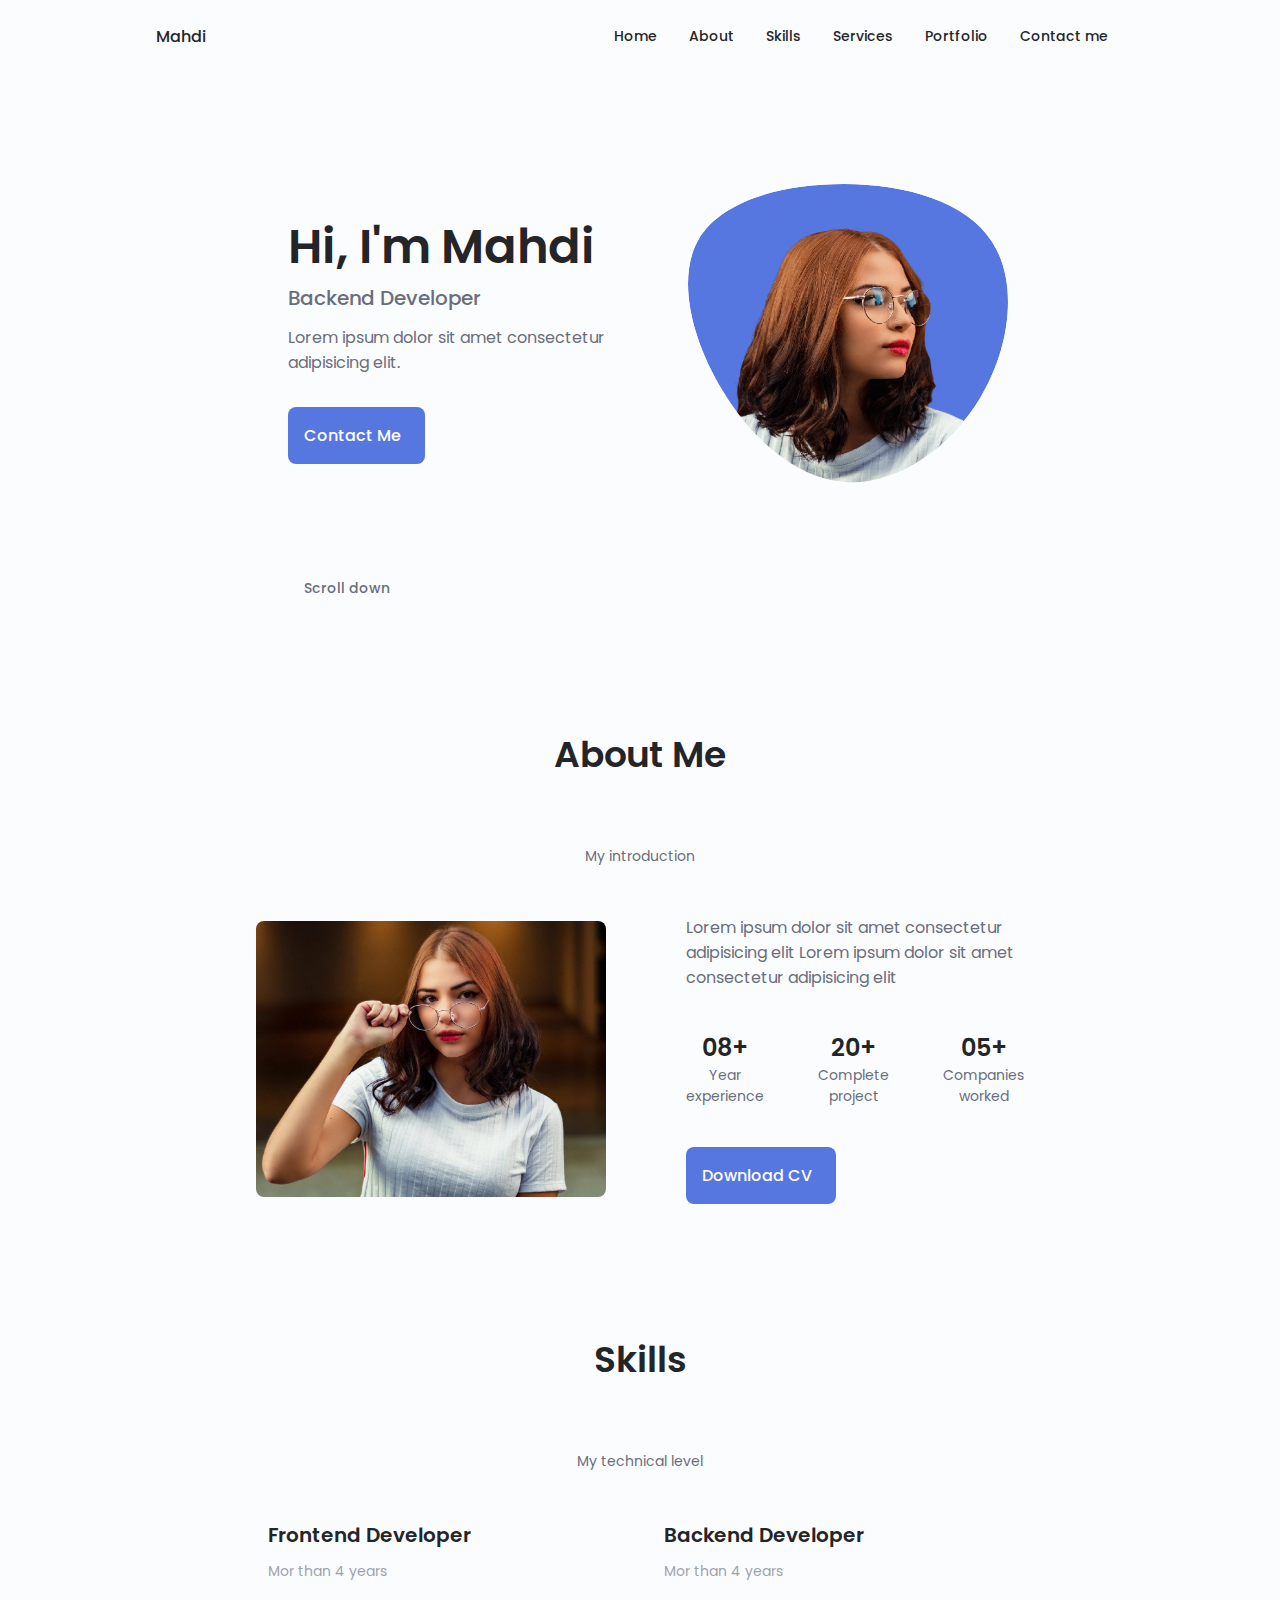
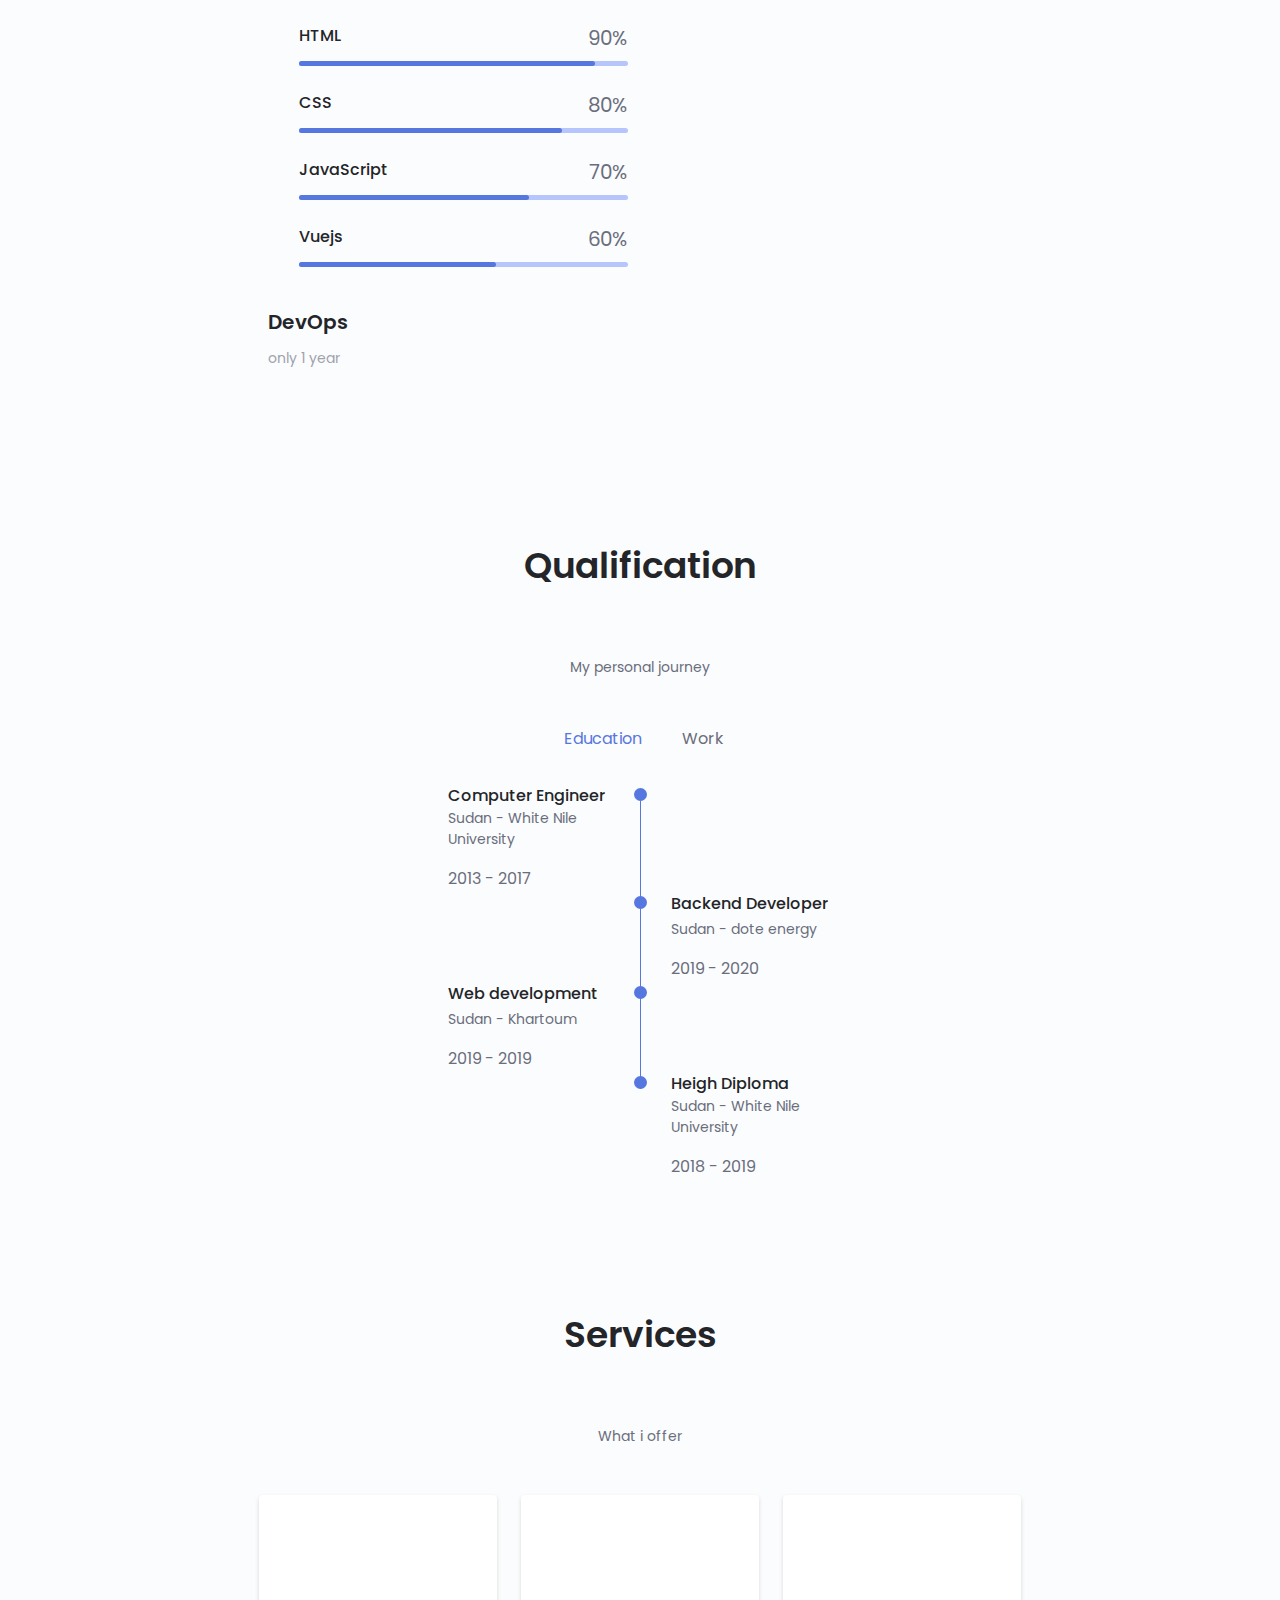
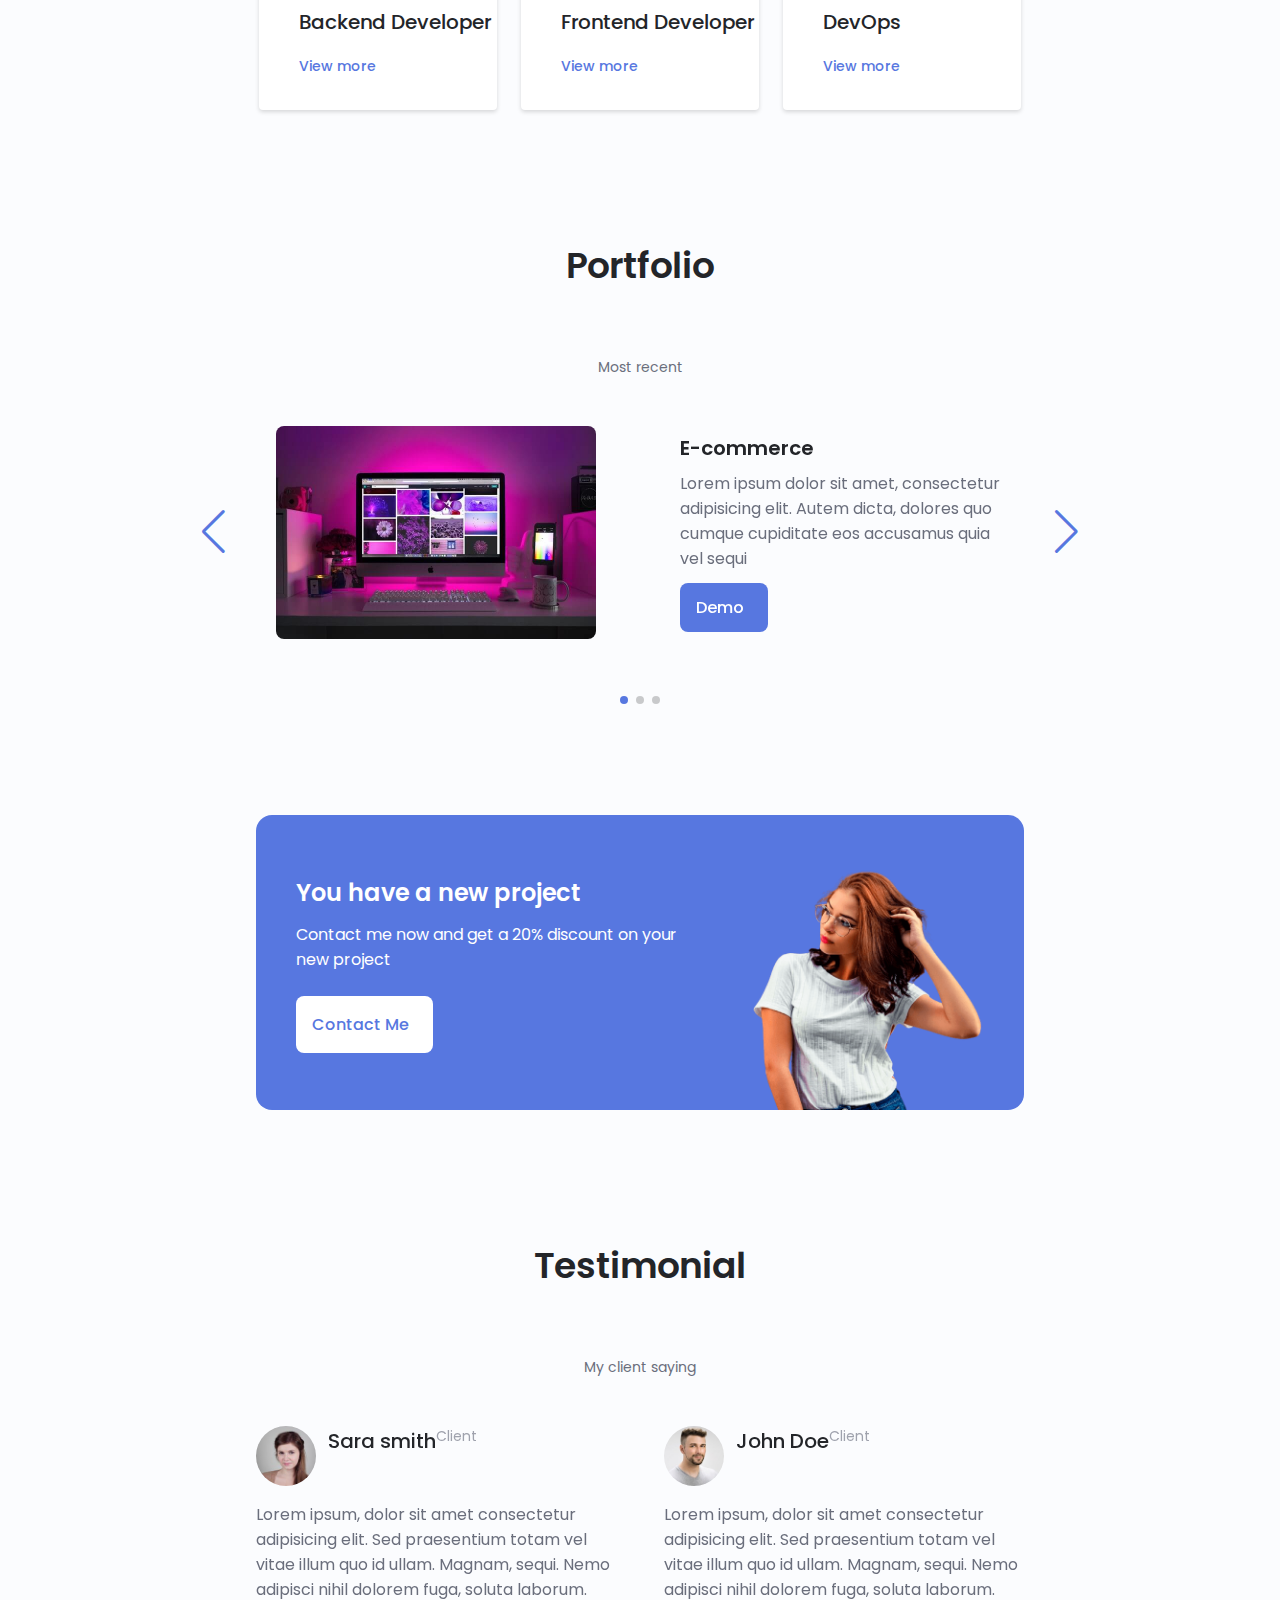
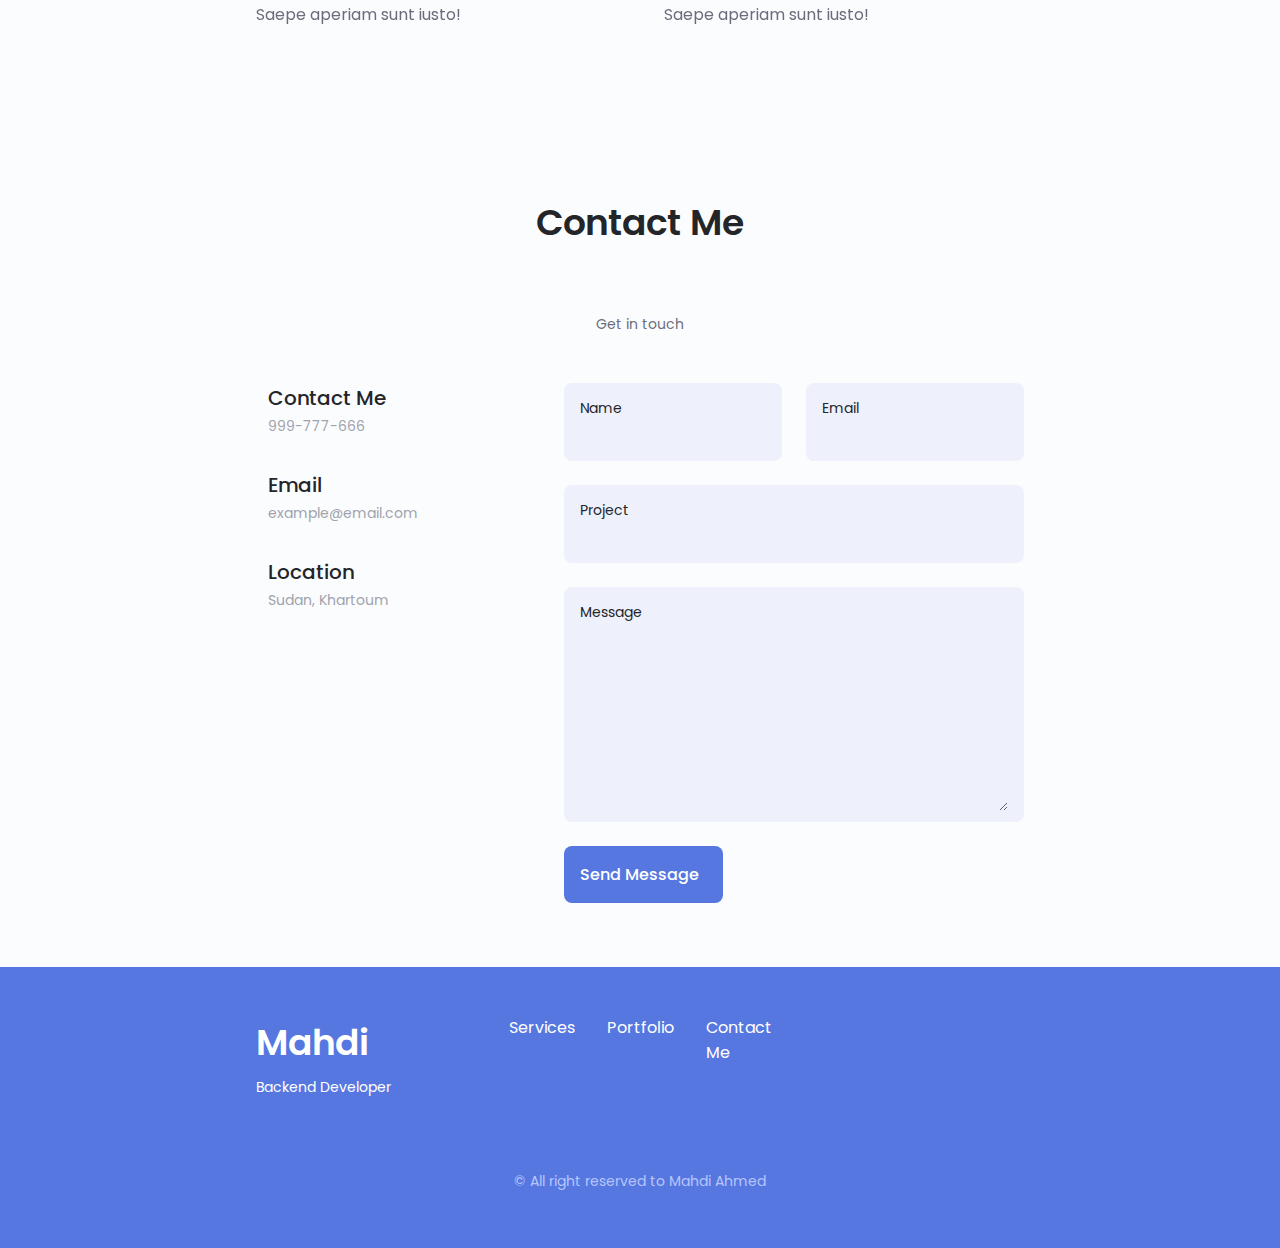
<file: index.html>
<!DOCTYPE html>
<html lang="en">

<head>
    <meta charset="UTF-8">
    <meta name="viewport" content="width=device-width, initial-scale=1.0">

    <!--==================== UNICONS ====================-->
    <link rel="stylesheet" href="https://unicons.iconscout.com/release/v4.0.0/css/line.css">
    <!-- <link rel="stylesheet" href="/assets/css/line.css"> -->
    <!--==================== SWIPER CSS ====================-->
    <link rel="stylesheet" href="./assets/css/swiper-bundle.min.css">

    <!--==================== CSS ====================-->
    <link rel="stylesheet" href="./assets/css/styles.css">

    <title>Responsive Portfolio Website</title>
</head>

<body>
    <!--==================== HEADER ====================-->
    <header class="header" id="header">
        <nav class="nav container">
            <a href="#" class="nav__logo">Mahdi</a>

            <div class="nav__menu" id="nav-menu">
                <ul class="nav__list grid">

                    <li class="nav__item">
                        <a href="#home" class="nav__link">
                            <i class="uil uil-estate nav__icon"></i> Home
                        </a>
                    </li>

                    <li class="nav__item">
                        <a href="#about" class="nav__link">
                            <i class="uil uil-user nav__icon"></i> About
                        </a>
                    </li>

                    <li class="nav__item">
                        <a href="#skills" class="nav__link">
                            <i class="uil uil-file-alt nav__icon"></i> Skills
                        </a>
                    </li>

                    <li class="nav__item">
                        <a href="#services" class="nav__link">
                            <i class="uil uil-briefcase-alt nav__icon"></i> Services
                        </a>
                    </li>

                    <li class="nav__item">
                        <a href="#portfolio" class="nav__link">
                            <i class="uil uil-scenery nav__icon"></i> Portfolio
                        </a>
                    </li>

                    <li class="nav__item">
                        <a href="#contact" class="nav__link">
                            <i class="uil uil-message nav__icon"></i> Contact me
                        </a>
                    </li>

                </ul>
                <i class="uil uil-times nav__close" id="nav-close"></i>
            </div>

            <div class="nav__btns">
                <!-- theme change button -->
                <i class="uil uil-moon change-theme" id="theme-button"></i>
                <div class="nav_toggle" id="nav-toggle">
                    <i class="uil uil-apps"></i>
                </div>
            </div>
        </nav>
    </header>

    <!--==================== MAIN ====================-->
    <main class="main">
        <!--==================== HOME ====================-->
        <section class="home section" id="home">
            <div class="home__container container grid">
                <div class="home__content grid">
                    <div class="home__social">
                        <a href="#" target="_blank" class="home__social-icon">
                            <i class="uil uil-linkedin-alt"></i>
                        </a>

                        <a href="#" target="_blank" class="home__social-icon">
                            <i class="uil uil-dribbble"></i>
                        </a>

                        <a href="#" target="_blank" class="home__social-icon">
                            <i class="uil uil-github-alt"></i>
                        </a>
                    </div>

                    <div class="home__img">
                        <svg class="home__blob" viewBox="0 0 200 187" xmlns="http://www.w3.org/2000/svg"
                            xmlns:xlink="http://www.w3.org/1999/xlink">
                            <mask id="mask0" mask-type="alpha">
                                <path d="M190.312 36.4879C206.582 62.1187 201.309 102.826 182.328 134.186C163.346 165.547 
                                130.807 187.559 100.226 186.353C69.6454 185.297 41.0228 161.023 21.7403 129.362C2.45775 
                                97.8511 -7.48481 59.1033 6.67581 34.5279C20.9871 10.1032 59.7028 -0.149132 97.9666 
                                0.00163737C136.23 0.303176 174.193 10.857 190.312 36.4879Z" />
                            </mask>
                            <g mask="url(#mask0)">
                                <path d="M190.312 36.4879C206.582 62.1187 201.309 102.826 182.328 134.186C163.346 
                                165.547 130.807 187.559 100.226 186.353C69.6454 185.297 41.0228 161.023 21.7403 
                                129.362C2.45775 97.8511 -7.48481 59.1033 6.67581 34.5279C20.9871 10.1032 59.7028 
                                -0.149132 97.9666 0.00163737C136.23 0.303176 174.193 10.857 190.312 36.4879Z" />
                                <image class="home__blob-img" x="12" y='18' xlink:href="assets/img/perfil.png" />
                            </g>
                        </svg>
                    </div>

                    <div class="home__data">
                        <h1 class="home__title">Hi, I'm Mahdi</h1>
                        <h3 class="home__subtitle">Backend Developer</h3>
                        <p class="home__description">Lorem ipsum dolor sit amet consectetur adipisicing elit.</p>
                        <a href="#contact" class="button button--flex">
                            Contact Me <i class="uil uil-message button__icon"></i>
                        </a>
                    </div>
                </div>

                <div class="home__scroll">
                    <a href="#about" class="home__scroll-button button--flex">
                        <i class="uil uil-mouse-alt home__scroll-mouse"></i>
                        <span class="home__scroll-name">Scroll down</span>
                        <i class="uil uil-arrow-down home_scroll-arrow"></i>
                    </a>
                </div>
            </div>
        </section>

        <!--==================== ABOUT ====================-->
        <section class="about section" id="about">
            <h2 class="section__title">About Me</h2>
            <span class="section__subtitle">My introduction</span>

            <div class="about__container container grid">
                <img src="assets/img/about.jpg" alt="" class="about__img">

                <div class="about__data">
                    <p class="about__description">
                        Lorem ipsum dolor sit amet consectetur adipisicing elit Lorem ipsum dolor sit amet consectetur
                        adipisicing elit
                    </p>
                    <div class="about__info">

                        <div>
                            <span class="about__info--title">08+</span>
                            <span class="about__info--name">Year <br> experience</span>
                        </div>

                        <div>
                            <span class="about__info--title">20+</span>
                            <span class="about__info--name">Complete <br> project</span>
                        </div>

                        <div>
                            <span class="about__info--title">05+</span>
                            <span class="about__info--name">Companies <br> worked</span>
                        </div>
                    </div>

                    <div class="about__buttons">
                        <a download="" href="assets/pdf/Alexa-Cv.pdf" class="button button--flex">
                            Download CV<i class="uil uil-download-alt button__icon"></i>
                        </a>
                    </div>
                </div>
            </div>
        </section>

        <!--==================== SKILLS ====================-->
        <section class="skills section" id="skills">
            <h2 class="section__title">Skills</h2>
            <span class="section__subtitle">My technical level</span>

            <div class="skills__container container grid">
                <!-- ============= Skills 1 ================ -->
                <div class="skills__content skills__open">
                    <div class="skills__header">
                        <i class="uil uil-brackets-curly skills__icon"></i>

                        <div>
                            <h1 class="skills__title">Frontend Developer</h1>
                            <span class="skills__subtitle"> Mor than 4 years</span>
                        </div>

                        <i class="uil uil-angle-down skills__arrow"></i>
                    </div>

                    <div class="skills__list grid">

                        <div class="skills__data">
                            <div class="skills__title">
                                <h3 class="skills__name">HTML</h3>
                                <span class="skills__number">90%</span>
                            </div>
                            <div class="skills__bar">
                                <span class="skills__percentage skills__html">

                                </span>
                            </div>
                        </div>

                        <div class="skills__data">
                            <div class="skills__title">
                                <h3 class="skills__name">CSS</h3>
                                <span class="skills__number">80%</span>
                            </div>
                            <div class="skills__bar">
                                <span class="skills__percentage skills__css">

                                </span>
                            </div>
                        </div>

                        <div class="skills__data">
                            <div class="skills__title">
                                <h3 class="skills__name">JavaScript</h3>
                                <span class="skills__number">70%</span>
                            </div>
                            <div class="skills__bar">
                                <span class="skills__percentage skills__javascript">

                                </span>
                            </div>
                        </div>

                        <div class="skills__data">
                            <div class="skills__title">
                                <h3 class="skills__name">Vuejs</h3>
                                <span class="skills__number">60%</span>
                            </div>
                            <div class="skills__bar">
                                <span class="skills__percentage skills__vuejs">

                                </span>
                            </div>
                        </div>
                    </div>
                </div>

                <!-- ============= Skills 2 ================ -->
                <div class="skills__content skills_close">
                    <div class="skills__header">
                        <i class="uil uil-server-network skills__icon"></i>
                        <div>
                            <h1 class="skills__title">Backend Developer</h1>
                            <span class="skills__subtitle"> Mor than 4 years</span>
                        </div>

                        <i class="uil uil-angle-down skills__arrow"></i>
                    </div>

                    <div class="skills__list grid">

                        <div class="skills__data">
                            <div class="skills__title">
                                <h3 class="skills__name">Django</h3>
                                <span class="skills__number">90%</span>
                            </div>
                            <div class="skills__bar">
                                <span class="skills__percentage skills__django">

                                </span>
                            </div>
                        </div>

                        <div class="skills__data">
                            <div class="skills__title">
                                <h3 class="skills__name">Nodejs</h3>
                                <span class="skills__number">80%</span>
                            </div>
                            <div class="skills__bar">
                                <span class="skills__percentage skills__nodejs">

                                </span>
                            </div>
                        </div>

                        <div class="skills__data">
                            <div class="skills__title">
                                <h3 class="skills__name">laravel</h3>
                                <span class="skills__number">70%</span>
                            </div>
                            <div class="skills__bar">
                                <span class="skills__percentage skills__laravel">

                                </span>
                            </div>
                        </div>

                        <div class="skills__data">
                            <div class="skills__title">
                                <h3 class="skills__name">flask</h3>
                                <span class="skills__number">60%</span>
                            </div>
                            <div class="skills__bar">
                                <span class="skills__percentage skills__flask">

                                </span>
                            </div>
                        </div>
                    </div>
                </div>

                <div>
                    <!-- ============= Skills 3 ================ -->
                    <div class="skills__content skills_close">
                        <div class="skills__header">
                            <i class="uil uil-swatchbook skills__icon"></i>
                            <div>
                                <h1 class="skills__title">DevOps</h1>
                                <span class="skills__subtitle"> only 1 year </span>
                            </div>

                            <i class="uil uil-angle-down skills__arrow"></i>
                        </div>

                        <div class="skills__list grid">

                            <div class="skills__data">
                                <div class="skills__title">
                                    <h3 class="skills__name">Docker</h3>
                                    <span class="skills__number">50%</span>
                                </div>
                                <div class="skills__bar">
                                    <span class="skills__percentage skills__docker">

                                    </span>
                                </div>
                            </div>

                            <div class="skills__data">
                                <div class="skills__title">
                                    <h3 class="skills__name">Ngnix</h3>
                                    <span class="skills__number">60%</span>
                                </div>
                                <div class="skills__bar">
                                    <span class="skills__percentage skills__ngnix">

                                    </span>
                                </div>
                            </div>

                            <div class="skills__data">
                                <div class="skills__title">
                                    <h3 class="skills__name">Apache</h3>
                                    <span class="skills__number">80%</span>
                                </div>
                                <div class="skills__bar">
                                    <span class="skills__percentage skills__apchche">

                                    </span>
                                </div>
                            </div>

                            <div class="skills__data">
                                <div class="skills__title">
                                    <h3 class="skills__name">xampp</h3>
                                    <span class="skills__number">60%</span>
                                </div>
                                <div class="skills__bar">
                                    <span class="skills__percentage skills__xampp">

                                    </span>
                                </div>
                            </div>
                        </div>
                    </div>
                </div>
            </div>
        </section>

        <!--==================== QUALIFICATION ====================-->
        <section class="qualification section">
            <h2 class="section__title">Qualification</h2>
            <span class="section__subtitle">My personal journey</span>

            <div class="qualification__container container">
                <div class="qualification__tabs">
                    <div class="qualification__button button--flex qualification__active" data-target='#education'>
                        <i class="uil uil-graduation-cap qualification__icon"></i>
                        Education
                    </div>
                    <div class="qualification__button button--flex" data-target='#work'>
                        <i class="uil uil-briefcase-alt qualification__icon"></i>
                        Work
                    </div>
                </div>

                <div class="qualification__section">
                    <!-- qualification content 1 -->
                    <div class="qualification__content qualification__active" data-content id="education">
                        <!-- qualification 1 -->
                        <div class="qualification__data">
                            <div>
                                <h3 class="qualification__title">
                                    Computer Engineer
                                </h3>
                                <span class="qualification__subtitle">Sudan - White Nile University</span>
                                <div class="qualification__calender">
                                    <i class="uil uil-calendar-alt"></i>
                                    2013 - 2017
                                </div>
                            </div>

                            <div>
                                <span class="qualification__rounder"></span>
                                <span class="qualification__line"></span>
                            </div>
                        </div>

                        <!-- qualification 2 -->
                        <div class="qualification__data">
                            <div></div>
                            <div>
                                <span class="qualification__rounder"></span>
                                <span class="qualification__line"></span>
                            </div>
                            <div>
                                <h3 class="qualification__title">
                                    Backend Developer
                                </h3>
                                <span class="qualification__subtitle">Sudan - dote energy</span>
                                <div class="qualification__calender">
                                    <i class="uil uil-calendar-alt"></i>
                                    2019 - 2020
                                </div>
                            </div>


                        </div>

                        <!-- qualification 3 -->
                        <div class="qualification__data">
                            <div>
                                <h3 class="qualification__title">
                                    Web development
                                </h3>
                                <span class="qualification__subtitle">Sudan - Khartoum</span>
                                <div class="qualification__calender">
                                    <i class="uil uil-calendar-alt"></i>
                                    2019 - 2019
                                </div>
                            </div>

                            <div>
                                <span class="qualification__rounder"></span>
                                <span class="qualification__line"></span>
                            </div>
                        </div>

                        <!-- qualification 4 -->
                        <div class="qualification__data">
                            <div></div>

                            <div>
                                <span class="qualification__rounder"></span>
                                <!-- <span class="qualification__line"></span> -->
                            </div>

                            <div>
                                <h3 class="qualification__title">
                                    Heigh Diploma
                                </h3>
                                <span class="qualification__subtitle">Sudan - White Nile University</span>
                                <div class="qualification__calender">
                                    <i class="uil uil-calendar-alt"></i>
                                    2018 - 2019
                                </div>
                            </div>


                        </div>

                    </div>
                    <!-- qualification content 2 -->
                    <div class="qualification__content" data-content id="work">
                        <!-- qualification 1 -->
                        <div class="qualification__data">
                            <div>
                                <h3 class="qualification__title">
                                    Software Engineer
                                </h3>
                                <span class="qualification__subtitle">Sudan - White Nile University</span>
                                <div class="qualification__calender">
                                    <i class="uil uil-calendar-alt"></i>
                                    2013 - 2017
                                </div>
                            </div>

                            <div>
                                <span class="qualification__rounder"></span>
                                <span class="qualification__line"></span>
                            </div>
                        </div>

                        <!-- qualification 2 -->
                        <div class="qualification__data">
                            <div></div>
                            <div>
                                <span class="qualification__rounder"></span>
                                <span class="qualification__line"></span>
                            </div>
                            <div>
                                <h3 class="qualification__title">
                                    Backend Developer
                                </h3>
                                <span class="qualification__subtitle">Sudan - dote energy</span>
                                <div class="qualification__calender">
                                    <i class="uil uil-calendar-alt"></i>
                                    2019 - 2020
                                </div>
                            </div>


                        </div>

                        <!-- qualification 3 -->
                        <div class="qualification__data">
                            <div>
                                <h3 class="qualification__title">
                                    Web development
                                </h3>
                                <span class="qualification__subtitle">Sudan - Khartoum</span>
                                <div class="qualification__calender">
                                    <i class="uil uil-calendar-alt"></i>
                                    2019 - 2019
                                </div>
                            </div>

                            <div>
                                <span class="qualification__rounder"></span>
                                <!-- <span class="qualification__line"></span> -->
                            </div>
                        </div>


                    </div>
                </div>
            </div>
        </section>

        <!--==================== SERVICES ====================-->
        <section class="services section" id="services">
            <h2 class="section__title">Services</h2>
            <span class="section__subtitle">What i offer</span>

            <div class="services__container container grid">

                <!-- services 1 -->
                <div class="services__content">

                    <div>
                        <i class="uil uil-web-grid services__icon"></i>
                        <h3 class="services__title">Backend Developer</h3>
                    </div>

                    <span class="button button--flex button--small button--link services__button">
                        View more
                        <i class="uil uil-arrow-right button__icon"></i>
                    </span>


                    <div class="services__modal">
                        <div class="services__modal-content">
                            <h4 class="services__modal-title">
                                Backend Developer
                            </h4>
                            <i class="uil uil-times services__modal-close"></i>

                            <ul class="services__modal-services grid">
                                <li class="services__modal-service">
                                    <i class="uil uil-check-circle serivces__modal-icon"></i>
                                    <p>develope full web site backend (API)</p>
                                </li>
                                <li class="services__modal-service">
                                    <i class="uil uil-check-circle serivces__modal-icon"></i>
                                    <p>working with databases</p>
                                </li>
                                <li class="services__modal-service">
                                    <i class="uil uil-check-circle serivces__modal-icon"></i>
                                    <p>deploy on the cloud</p>
                                </li>
                                <li class="services__modal-service">
                                    <i class="uil uil-check-circle serivces__modal-icon"></i>
                                    <p>Manage your business</p>
                                </li>
                            </ul>
                        </div>
                    </div>
                </div>

                <!-- services 2 -->
                <div class="services__content">

                    <div>
                        <i class="uil uil-arrow services__icon"></i>
                        <h3 class="services__title">Frontend Developer</h3>
                    </div>

                    <span class="button button--flex button--small button--link services__button">
                        View more
                        <i class="uil uil-arrow-right button__icon"></i>
                    </span>


                    <div class="services__modal">
                        <div class="services__modal-content">
                            <h4 class="services__modal-title">
                                Frontend Developer
                            </h4>
                            <i class="uil uil-times services__modal-close"></i>

                            <ul class="services__modal-services grid">
                                <li class="services__modal-service">
                                    <i class="uil uil-check-circle serivces__modal-icon"></i>
                                    <p>develope full web site backend (API)</p>
                                </li>
                                <li class="services__modal-service">
                                    <i class="uil uil-check-circle serivces__modal-icon"></i>
                                    <p>working with databases</p>
                                </li>
                                <li class="services__modal-service">
                                    <i class="uil uil-check-circle serivces__modal-icon"></i>
                                    <p>deploy on the cloud</p>
                                </li>
                                <li class="services__modal-service">
                                    <i class="uil uil-check-circle serivces__modal-icon"></i>
                                    <p>Manage your business</p>
                                </li>
                            </ul>
                        </div>
                    </div>
                </div>

                <!-- services 3 -->
                <div class="services__content">

                    <div>
                        <i class="uil uil-pen services__icon"></i>
                        <h3 class="services__title">DevOps</h3>
                    </div>

                    <span class="button button--flex button--small button--link services__button">
                        View more
                        <i class="uil uil-arrow-right button__icon"></i>
                    </span>


                    <div class="services__modal">
                        <div class="services__modal-content">
                            <h4 class="services__modal-title">
                                DevOps
                            </h4>
                            <i class="uil uil-times services__modal-close"></i>

                            <ul class="services__modal-services grid">
                                <li class="services__modal-service">
                                    <i class="uil uil-check-circle serivces__modal-icon"></i>
                                    <p>develope full web site backend (API)</p>
                                </li>
                                <li class="services__modal-service">
                                    <i class="uil uil-check-circle serivces__modal-icon"></i>
                                    <p>working with databases</p>
                                </li>
                                <li class="services__modal-service">
                                    <i class="uil uil-check-circle serivces__modal-icon"></i>
                                    <p>deploy on the cloud</p>
                                </li>
                                <li class="services__modal-service">
                                    <i class="uil uil-check-circle serivces__modal-icon"></i>
                                    <p>Manage your business</p>
                                </li>
                            </ul>
                        </div>
                    </div>
                </div>

            </div>
        </section>

        <!--==================== PORTFOLIO ====================-->
        <section class="portfolio section" id="portfolio">
            <h2 class="section__title">Portfolio</h2>
            <span class="section__subtitle">Most recent</span>

            <div class="portfolio__container container swiper-container">
                <div class="swiper-wrapper">
                    <!-- Portfolio 1 -->
                    <div class="portfolio__content grid swiper-slide">
                        <img src="/assets/img/portfolio1.jpg" alt="" class="portfolio__img">

                        <div class="portfolio__data">
                            <h3 class="portfolio__title">E-commerce</h3>
                            <p class="portfolio__description">
                                Lorem ipsum dolor sit amet, consectetur adipisicing elit. Autem dicta, dolores quo
                                cumque
                                cupiditate eos accusamus quia vel sequi
                            </p>
                            <a href="#" class="button button--flex button--small portfolio__button">
                                Demo
                                <i class="uil uil-arrow-right button__icon"></i>
                            </a>
                        </div>
                    </div>

                    <!-- Portfolio 2 -->
                    <div class="portfolio__content grid swiper-slide">
                        <img src="/assets/img/portfolio2.jpg" alt="" class="portfolio__img">

                        <div class="portfolio__data">
                            <h3 class="portfolio__title">CRM</h3>
                            <p class="portfolio__description">
                                Lorem ipsum dolor sit amet, consectetur adipisicing elit. Autem dicta, dolores quo
                                cumque
                                cupiditate eos accusamus quia vel sequi
                            </p>
                            <a href="#" class="button button--flex button--small portfolio__button">
                                Demo
                                <i class="uil uil-arrow-right button__icon"></i>
                            </a>
                        </div>
                    </div>

                    <!-- Portfolio 3 -->
                    <div class="portfolio__content grid swiper-slide">
                        <img src="/assets/img/portfolio3.jpg" alt="" class="portfolio__img">

                        <div class="portfolio__data">
                            <h3 class="portfolio__title">Modern Website</h3>
                            <p class="portfolio__description">
                                Lorem ipsum dolor sit amet, consectetur adipisicing elit. Autem dicta, dolores quo
                                cumque
                                cupiditate eos accusamus quia vel sequi
                            </p>
                            <a href="#" class="button button--flex button--small portfolio__button">
                                Demo
                                <i class="uil uil-arrow-right button__icon"></i>
                            </a>
                        </div>
                    </div>
                </div>
                <!-- Add Arrow -->
                <div class="swiper-button-next">
                    <i class="uil uil-angle-right-b swiper-portfolio-icon"></i>
                </div>
                <div class="swiper-button-prev">
                    <i class="uil uil-angle-left-b swiper-portfolio-icon"></i>
                </div>

                <!-- Pagination -->
                <div class="swiper-pagination"></div>
            </div>
        </section>

        <!--==================== PROJECT IN MIND ====================-->
        <section class="project section">
            <div class="project__bg">
                <div class="project__container container grid">
                    <div class="project__data">
                        <h2 class="project__title">You have a new project</h2>
                        <p class="project__description">
                            Contact me now and get a 20% discount on your new project
                        </p>
                        <a href="#" class="button button--flex button--white">
                            Contact Me
                            <i class="uil uil-message project__icon button__icon"></i>
                        </a>
                    </div>
                    <img src="/assets/img/project.png" alt="project_image" class="project__img">
                </div>
            </div>
        </section>

        <!--==================== TESTIMONIAL ====================-->
        <section class="testimonial section">
            <h2 class="section__title">Testimonial</h2>
            <span class="section__subtitle">My client saying</span>

            <div class="testimonial__container container swiper-container">
                <div class="swiper-wrapper">

                    <!-- Testimonial 1 -->
                    <div class="testimonial__content swiper-slide">
                        <div class="testimonial__data">
                            <div class="testimonial__header">
                                <img src="/assets/img/testimonial1.jpg" alt="" class="testimonial__img">

                                <h3 class="testimonial__name">Sara smith</h3>
                                <span class="testimonial__client">Client</span>
                            </div>

                            <div>
                                <i class="uil uil-star testimonial__icon-star"></i>
                                <i class="uil uil-star testimonial__icon-star"></i>
                                <i class="uil uil-star testimonial__icon-star"></i>
                                <i class="uil uil-star testimonial__icon-star"></i>
                                <i class="uil uil-star testimonial__icon-star"></i>
                            </div>
                        </div>


                        <p class="testimonial__description">Lorem ipsum, dolor sit amet consectetur adipisicing elit.
                            Sed praesentium totam vel vitae illum quo id ullam. Magnam, sequi. Nemo adipisci nihil
                            dolorem fuga, soluta laborum. Saepe aperiam sunt iusto!</p>
                    </div>

                    <!-- Testimonial 2 -->
                    <div class="testimonial__content swiper-slide">
                        <div class="testimonial__data">
                            <div class="testimonial__header">
                                <img src="/assets/img/testimonial2.jpg" alt="" class="testimonial__img">

                                <h3 class="testimonial__name">John Doe</h3>
                                <span class="testimonial__client">Client</span>
                            </div>

                            <div>
                                <i class="uil uil-star testimonial__icon-star"></i>
                                <i class="uil uil-star testimonial__icon-star"></i>
                                <i class="uil uil-star testimonial__icon-star"></i>
                                <i class="uil uil-star testimonial__icon-star"></i>
                                <i class="uil uil-star testimonial__icon-star"></i>
                            </div>
                        </div>


                        <p class="testimonial__description">Lorem ipsum, dolor sit amet consectetur adipisicing elit.
                            Sed praesentium totam vel vitae illum quo id ullam. Magnam, sequi. Nemo adipisci nihil
                            dolorem fuga, soluta laborum. Saepe aperiam sunt iusto!</p>
                    </div>

                    <!-- Testimonial 3 -->
                    <div class="testimonial__content swiper-slide">
                        <div class="testimonial__data">
                            <div class="testimonial__header">
                                <img src="/assets/img/testimonial3.jpg" alt="" class="testimonial__img">

                                <h3 class="testimonial__name">Mik Macmillan</h3>
                                <span class="testimonial__client">Client</span>
                            </div>

                            <div>
                                <i class="uil uil-star testimonial__icon-star"></i>
                                <i class="uil uil-star testimonial__icon-star"></i>
                                <i class="uil uil-star testimonial__icon-star"></i>
                                <i class="uil uil-star testimonial__icon-star"></i>
                                <i class="uil uil-star testimonial__icon-star"></i>
                            </div>
                        </div>


                        <p class="testimonial__description">Lorem ipsum, dolor sit amet consectetur adipisicing elit.
                            Sed praesentium totam vel vitae illum quo id ullam. Magnam, sequi. Nemo adipisci nihil
                            dolorem fuga, soluta laborum. Saepe aperiam sunt iusto!</p>
                    </div>

                </div>

                <!-- pagination -->
                <div class="swiper-pagination swiper-pagination-testimonial"></div>
            </div>
        </section>

        <!--==================== CONTACT ME ====================-->
        <section class="contact section" id="contact">
            <h2 class="section__title">Contact Me</h2>
            <span class="section__subtitle">Get in touch</span>

            <div class="contact__container container grid">
                <div>

                    <div class="contact__information">
                        <i class="uil uil-phone contact__icon"></i>

                        <div>
                            <h3 class="contact__title">Contact Me</h3>
                            <span class="contact__subtitle">999-777-666</span>
                        </div>
                    </div>

                    <div class="contact__information">
                        <i class="uil uil-envelope contact__icon"></i>

                        <div>
                            <h3 class="contact__title">Email</h3>
                            <span class="contact__subtitle">example@email.com</span>
                        </div>
                    </div>

                    <div class="contact__information">
                        <i class="uil uil-map-makrer contact__icon"></i>

                        <div>
                            <h3 class="contact__title">Location</h3>
                            <span class="contact__subtitle">Sudan, Khartoum</span>
                        </div>
                    </div>
                </div>

                <form action="" class="contact__form grid">
                    <div class="contact__inputs grid">
                        <div class="contact__content">
                            <label for="" class="contact__label">Name</label>
                            <input type="text" class="contact__input">
                        </div>
                        <div class="contact__content">
                            <label for="" class="contact__label">Email</label>
                            <input type="email" class="contact__input">
                        </div>
                    </div>
                    <div class="contact__content">
                        <label for="" class="contact__label">Project</label>
                        <input type="text" class="contact__input">
                    </div>

                    <div class="contact__content">
                        <label for="" class="contact__label">Message</label>
                        <textarea name="" id="" cols="0" rows="7" class="contact__input"></textarea>
                    </div>
                    <div>
                        <a href="#" class="button button--flex">
                            Send Message
                            <i class="uil uil-message button__icon"></i>
                        </a>
                    </div>
                </form>
            </div>
        </section>
    </main>

    <!--==================== FOOTER ====================-->
    <footer class="footer">
        <div class="footer__bg">
            <div class="footer__container container grid">
                <div>
                    <h1 class="footer__title">Mahdi</h1>
                    <span class="footer__subtitle">
                        Backend Developer
                    </span>
                </div>

                <ul class="footer__links">
                    <li>
                        <a href="#services" class="footer__link">Services</a>
                    </li>
                    <li>
                        <a href="#portfolio" class="footer__link">Portfolio</a>
                    </li>
                    <li>
                        <a href="#contact" class="footer__link">Contact Me</a>
                    </li>
                </ul>


                <div class="footer__socials">
                    <a href="https://facebook.com" target="_blank" class="footer__social">
                        <i class="uil uil-facebook-f"></i>
                    </a>

                    <a href="https://instagram.com" target="_blank" class="footer__social">
                        <i class="uil uil-instagram"></i>
                    </a>

                    <a href="https://twitter.com" target="_blank" class="footer__social">
                        <i class="uil uil-twitter-alt"></i>
                    </a>

                </div>
            </div>

            <p class="footer__copy">&#169; All right reserved to Mahdi Ahmed</p>
        </div>
    </footer>

    <!--==================== SCROLL TOP ====================-->
    <a href="#" class="scrollup" id="scroll-up">
        <i class="uil uil-arrow-up scrollup__icon"></i>
    </a>

    <!--==================== SWIPER JS ====================-->
    <script src="./assets/js/swiper-bundle.min.js"></script>

    <!--==================== MAIN JS ====================-->
    <script src="./assets/js/main.js"></script>
</body>

</html>
</file>
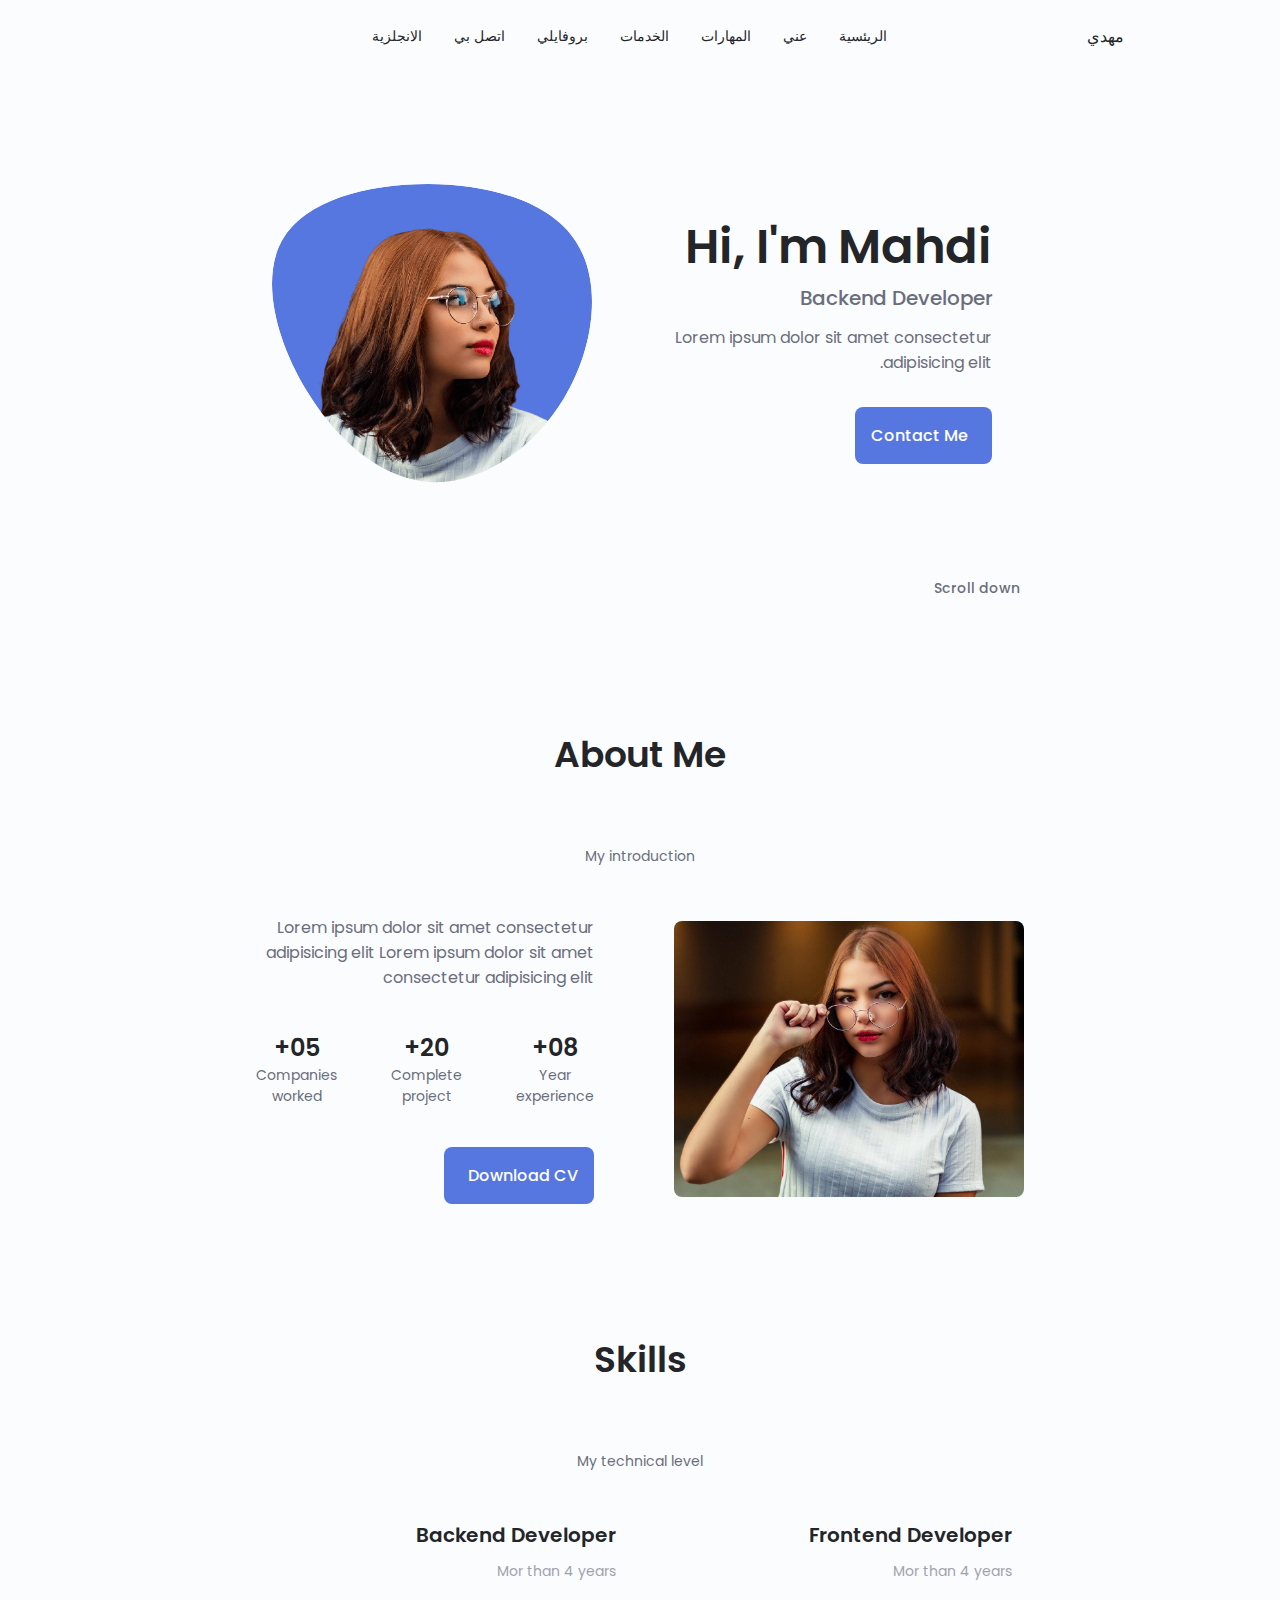
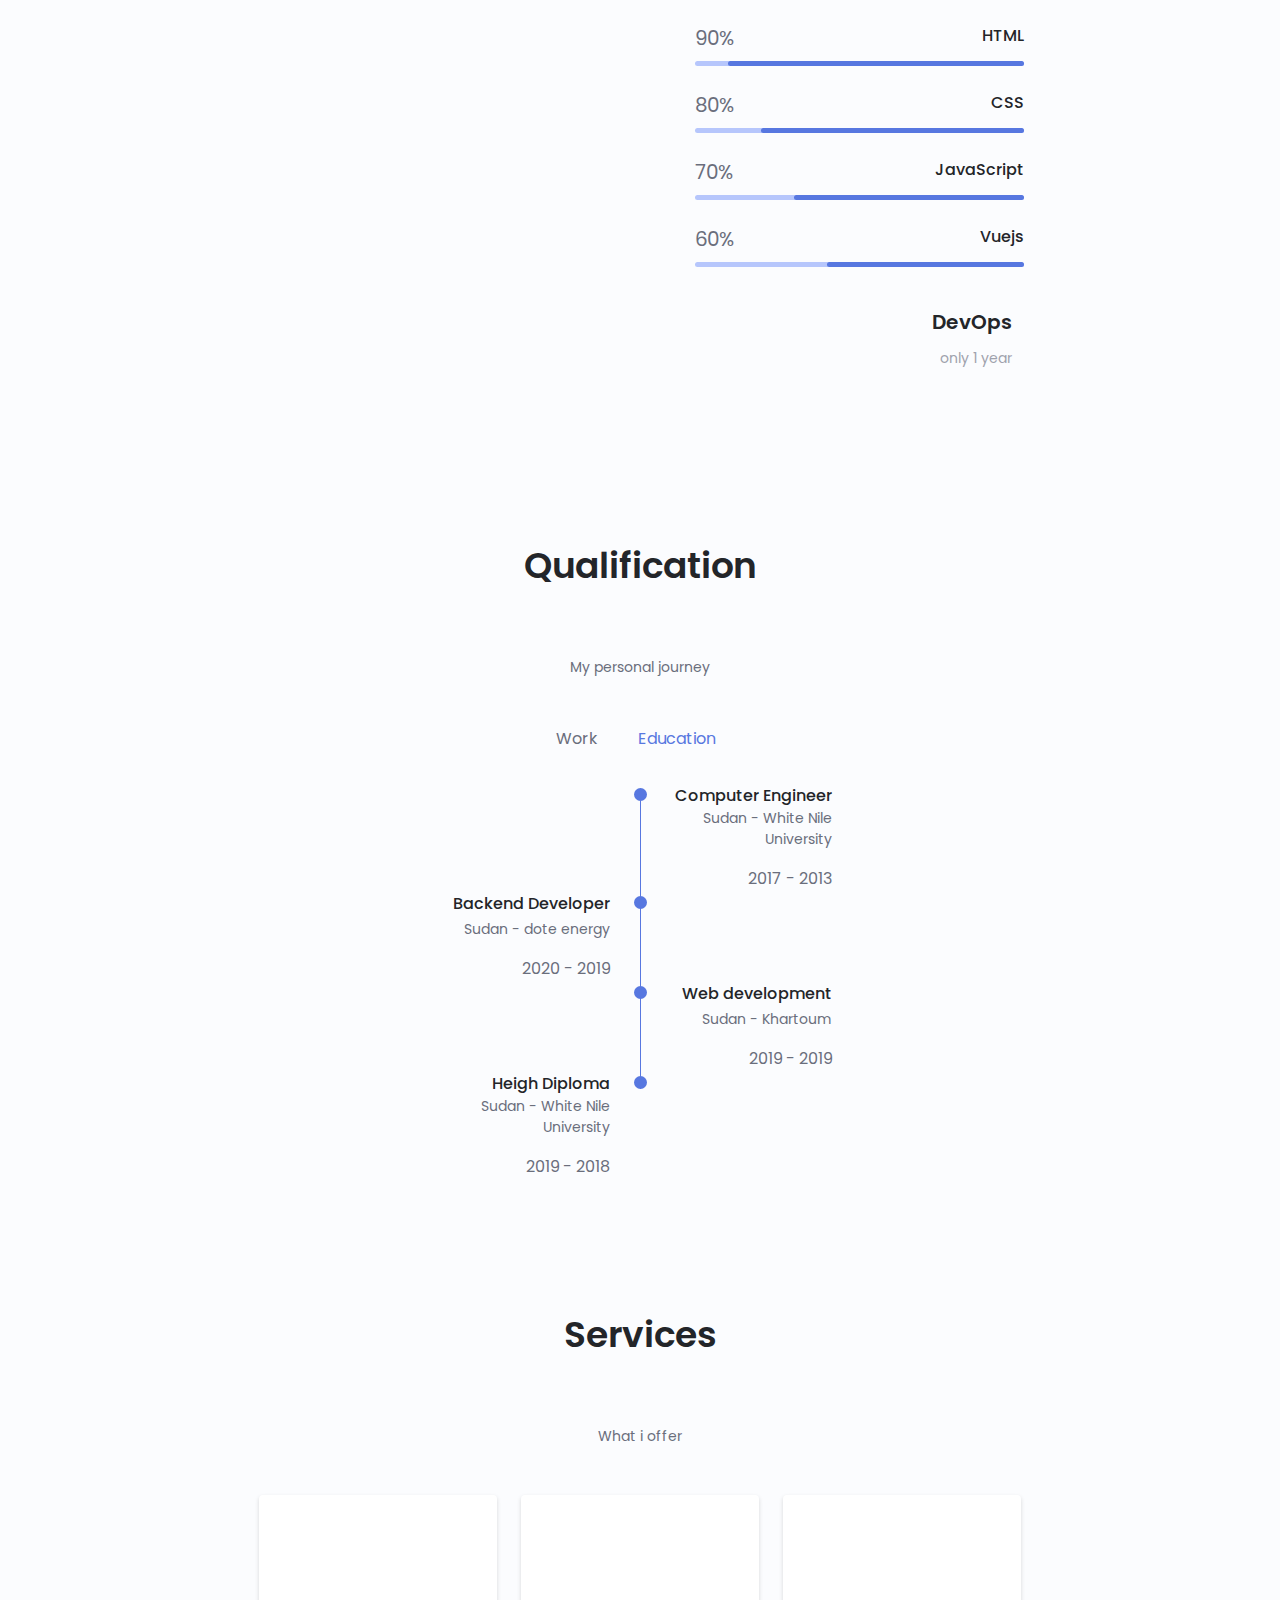
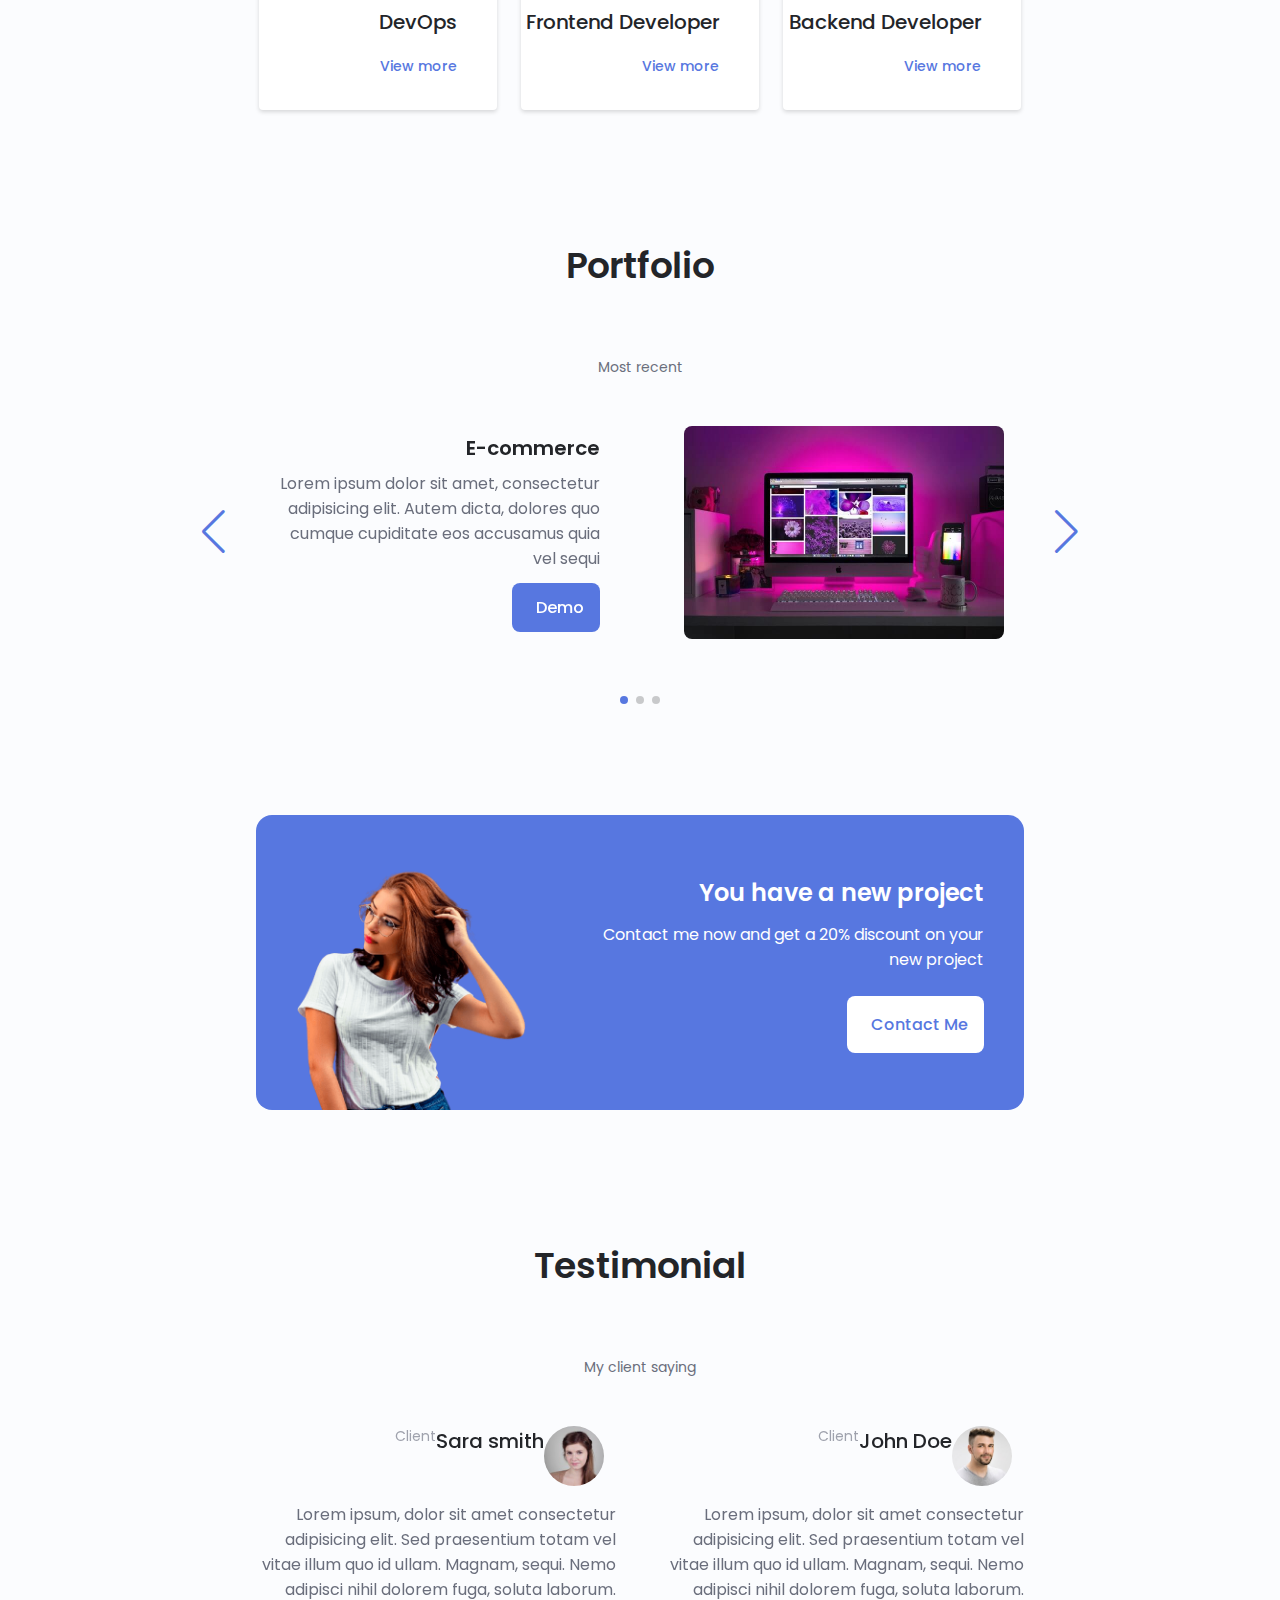
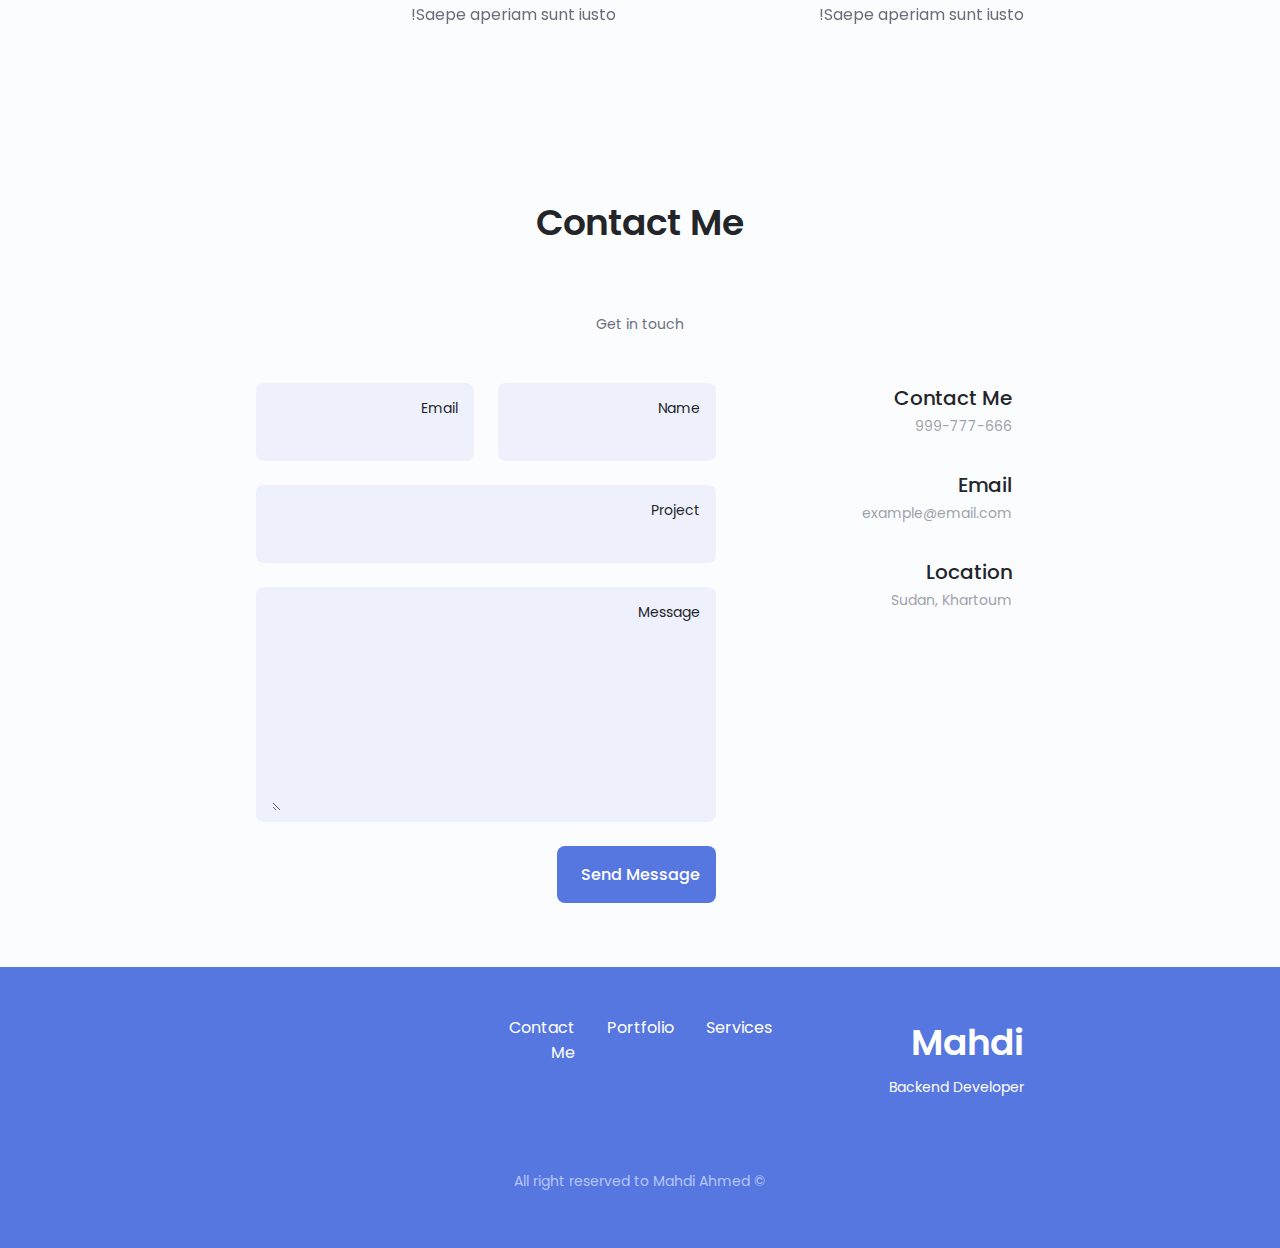
<file: index_ar.html>
<!DOCTYPE html>
<html lang="ar" dir="rtl">

<head>
    <meta charset="UTF-8">
    <meta name="viewport" content="width=device-width, initial-scale=1.0">

    <!--==================== UNICONS ====================-->
    <link rel="stylesheet" href="https://unicons.iconscout.com/release/v4.0.0/css/line.css">
    <!-- <link rel="stylesheet" href="/assets/css/line.css"> -->
    <!--==================== SWIPER CSS ====================-->
    <link rel="stylesheet" href="./assets/css/swiper-bundle.min.css">

    <!--==================== CSS ====================-->
    <link rel="stylesheet" href="./assets/css/styles.css">

    <title>Responsive Portfolio Website</title>
</head>

<body class="rtl">
    <!--==================== HEADER ====================-->
    <header class="header" id="header">
        <nav class="nav container">
            <a href="#" class="nav__logo">مهدي</a>

            <div class="nav__menu" id="nav-menu">
                <ul class="nav__list grid">

                    <li class="nav__item">
                        <a href="#home" class="nav__link">
                            <i class="uil uil-estate nav__icon"></i> الريئسية
                        </a>
                    </li>

                    <li class="nav__item">
                        <a href="#about" class="nav__link">
                            <i class="uil uil-user nav__icon"></i> عني
                        </a>
                    </li>

                    <li class="nav__item">
                        <a href="#skills" class="nav__link">
                            <i class="uil uil-file-alt nav__icon"></i> المهارات
                        </a>
                    </li>

                    <li class="nav__item">
                        <a href="#services" class="nav__link">
                            <i class="uil uil-briefcase-alt nav__icon"></i> الخدمات
                        </a>
                    </li>

                    <li class="nav__item">
                        <a href="#portfolio" class="nav__link">
                            <i class="uil uil-scenery nav__icon"></i> بروفايلي
                        </a>
                    </li>

                    <li class="nav__item">
                        <a href="#contact" class="nav__link">
                            <i class="uil uil-message nav__icon"></i> اتصل بي
                        </a>
                    </li>
                    <li class="nav__item">
                        <a href="index.html" class="nav__link">
                            <i class="uil uil-message nav__icon"></i>  الانجلزية
                        </a>
                    </li>

                </ul>
                <i class="uil uil-times nav__close" id="nav-close"></i>
            </div>

            <div class="nav__btns">
                <!-- theme change button -->
                <i class="uil uil-moon change-theme" id="theme-button"></i>
                <div class="nav_toggle" id="nav-toggle">
                    <i class="uil uil-apps"></i>
                </div>
            </div>
        </nav>
    </header>

    <!--==================== MAIN ====================-->
    <main class="main">
        <!--==================== HOME ====================-->
        <section class="home section" id="home">
            <div class="home__container container grid">
                <div class="home__content grid">
                    <div class="home__social">
                        <a href="#" target="_blank" class="home__social-icon">
                            <i class="uil uil-linkedin-alt"></i>
                        </a>

                        <a href="#" target="_blank" class="home__social-icon">
                            <i class="uil uil-dribbble"></i>
                        </a>

                        <a href="#" target="_blank" class="home__social-icon">
                            <i class="uil uil-github-alt"></i>
                        </a>
                    </div>

                    <div class="home__img">
                        <svg class="home__blob" viewBox="0 0 200 187" xmlns="http://www.w3.org/2000/svg"
                            xmlns:xlink="http://www.w3.org/1999/xlink">
                            <mask id="mask0" mask-type="alpha">
                                <path d="M190.312 36.4879C206.582 62.1187 201.309 102.826 182.328 134.186C163.346 165.547 
                                130.807 187.559 100.226 186.353C69.6454 185.297 41.0228 161.023 21.7403 129.362C2.45775 
                                97.8511 -7.48481 59.1033 6.67581 34.5279C20.9871 10.1032 59.7028 -0.149132 97.9666 
                                0.00163737C136.23 0.303176 174.193 10.857 190.312 36.4879Z" />
                            </mask>
                            <g mask="url(#mask0)">
                                <path d="M190.312 36.4879C206.582 62.1187 201.309 102.826 182.328 134.186C163.346 
                                165.547 130.807 187.559 100.226 186.353C69.6454 185.297 41.0228 161.023 21.7403 
                                129.362C2.45775 97.8511 -7.48481 59.1033 6.67581 34.5279C20.9871 10.1032 59.7028 
                                -0.149132 97.9666 0.00163737C136.23 0.303176 174.193 10.857 190.312 36.4879Z" />
                                <image class="home__blob-img" x="12" y='18' xlink:href="assets/img/perfil.png" />
                            </g>
                        </svg>
                    </div>

                    <div class="home__data">
                        <h1 class="home__title">Hi, I'm Mahdi</h1>
                        <h3 class="home__subtitle">Backend Developer</h3>
                        <p class="home__description">Lorem ipsum dolor sit amet consectetur adipisicing elit.</p>
                        <a href="#contact" class="button button--flex">
                          <i class="uil uil-message button__icon"></i>  Contact Me </i>
                        </a>
                    </div>
                </div>

                <div class="home__scroll">
                    <a href="#about" class="home__scroll-button button--flex">
                        <i class="uil uil-mouse-alt home__scroll-mouse"></i>
                        <span class="home__scroll-name">Scroll down</span>
                        <i class="uil uil-arrow-down home_scroll-arrow"></i>
                    </a>
                </div>
            </div>
        </section>

        <!--==================== ABOUT ====================-->
        <section class="about section" id="about">
            <h2 class="section__title">About Me</h2>
            <span class="section__subtitle">My introduction</span>

            <div class="about__container container grid">
                <img src="assets/img/about.jpg" alt="" class="about__img">

                <div class="about__data">
                    <p class="about__description">
                        Lorem ipsum dolor sit amet consectetur adipisicing elit Lorem ipsum dolor sit amet consectetur
                        adipisicing elit
                    </p>
                    <div class="about__info">

                        <div>
                            <span class="about__info--title">08+</span>
                            <span class="about__info--name">Year <br> experience</span>
                        </div>

                        <div>
                            <span class="about__info--title">20+</span>
                            <span class="about__info--name">Complete <br> project</span>
                        </div>

                        <div>
                            <span class="about__info--title">05+</span>
                            <span class="about__info--name">Companies <br> worked</span>
                        </div>
                    </div>

                    <div class="about__buttons">
                        <a download="" href="assets/pdf/Alexa-Cv.pdf" class="button button--flex">
                            Download CV<i class="uil uil-download-alt button__icon"></i>
                        </a>
                    </div>
                </div>
            </div>
        </section>

        <!--==================== SKILLS ====================-->
        <section class="skills section" id="skills">
            <h2 class="section__title">Skills</h2>
            <span class="section__subtitle">My technical level</span>

            <div class="skills__container container grid">
                <!-- ============= Skills 1 ================ -->
                <div class="skills__content skills__open">
                    <div class="skills__header">
                        <i class="uil uil-brackets-curly skills__icon"></i>

                        <div>
                            <h1 class="skills__title">Frontend Developer</h1>
                            <span class="skills__subtitle"> Mor than 4 years</span>
                        </div>

                        <i class="uil uil-angle-down skills__arrow"></i>
                    </div>

                    <div class="skills__list grid">

                        <div class="skills__data">
                            <div class="skills__title">
                                <h3 class="skills__name">HTML</h3>
                                <span class="skills__number">90%</span>
                            </div>
                            <div class="skills__bar">
                                <span class="skills__percentage skills__html">

                                </span>
                            </div>
                        </div>

                        <div class="skills__data">
                            <div class="skills__title">
                                <h3 class="skills__name">CSS</h3>
                                <span class="skills__number">80%</span>
                            </div>
                            <div class="skills__bar">
                                <span class="skills__percentage skills__css">

                                </span>
                            </div>
                        </div>

                        <div class="skills__data">
                            <div class="skills__title">
                                <h3 class="skills__name">JavaScript</h3>
                                <span class="skills__number">70%</span>
                            </div>
                            <div class="skills__bar">
                                <span class="skills__percentage skills__javascript">

                                </span>
                            </div>
                        </div>

                        <div class="skills__data">
                            <div class="skills__title">
                                <h3 class="skills__name">Vuejs</h3>
                                <span class="skills__number">60%</span>
                            </div>
                            <div class="skills__bar">
                                <span class="skills__percentage skills__vuejs">

                                </span>
                            </div>
                        </div>
                    </div>
                </div>

                <!-- ============= Skills 2 ================ -->
                <div class="skills__content skills_close">
                    <div class="skills__header">
                        <i class="uil uil-server-network skills__icon"></i>
                        <div>
                            <h1 class="skills__title">Backend Developer</h1>
                            <span class="skills__subtitle"> Mor than 4 years</span>
                        </div>

                        <i class="uil uil-angle-down skills__arrow"></i>
                    </div>

                    <div class="skills__list grid">

                        <div class="skills__data">
                            <div class="skills__title">
                                <h3 class="skills__name">Django</h3>
                                <span class="skills__number">90%</span>
                            </div>
                            <div class="skills__bar">
                                <span class="skills__percentage skills__django">

                                </span>
                            </div>
                        </div>

                        <div class="skills__data">
                            <div class="skills__title">
                                <h3 class="skills__name">Nodejs</h3>
                                <span class="skills__number">80%</span>
                            </div>
                            <div class="skills__bar">
                                <span class="skills__percentage skills__nodejs">

                                </span>
                            </div>
                        </div>

                        <div class="skills__data">
                            <div class="skills__title">
                                <h3 class="skills__name">laravel</h3>
                                <span class="skills__number">70%</span>
                            </div>
                            <div class="skills__bar">
                                <span class="skills__percentage skills__laravel">

                                </span>
                            </div>
                        </div>

                        <div class="skills__data">
                            <div class="skills__title">
                                <h3 class="skills__name">flask</h3>
                                <span class="skills__number">60%</span>
                            </div>
                            <div class="skills__bar">
                                <span class="skills__percentage skills__flask">

                                </span>
                            </div>
                        </div>
                    </div>
                </div>

                <div>
                    <!-- ============= Skills 3 ================ -->
                    <div class="skills__content skills_close">
                        <div class="skills__header">
                            <i class="uil uil-swatchbook skills__icon"></i>
                            <div>
                                <h1 class="skills__title">DevOps</h1>
                                <span class="skills__subtitle"> only 1 year </span>
                            </div>

                            <i class="uil uil-angle-down skills__arrow"></i>
                        </div>

                        <div class="skills__list grid">

                            <div class="skills__data">
                                <div class="skills__title">
                                    <h3 class="skills__name">Docker</h3>
                                    <span class="skills__number">50%</span>
                                </div>
                                <div class="skills__bar">
                                    <span class="skills__percentage skills__docker">

                                    </span>
                                </div>
                            </div>

                            <div class="skills__data">
                                <div class="skills__title">
                                    <h3 class="skills__name">Ngnix</h3>
                                    <span class="skills__number">60%</span>
                                </div>
                                <div class="skills__bar">
                                    <span class="skills__percentage skills__ngnix">

                                    </span>
                                </div>
                            </div>

                            <div class="skills__data">
                                <div class="skills__title">
                                    <h3 class="skills__name">Apache</h3>
                                    <span class="skills__number">80%</span>
                                </div>
                                <div class="skills__bar">
                                    <span class="skills__percentage skills__apchche">

                                    </span>
                                </div>
                            </div>

                            <div class="skills__data">
                                <div class="skills__title">
                                    <h3 class="skills__name">xampp</h3>
                                    <span class="skills__number">60%</span>
                                </div>
                                <div class="skills__bar">
                                    <span class="skills__percentage skills__xampp">

                                    </span>
                                </div>
                            </div>
                        </div>
                    </div>
                </div>
            </div>
        </section>

        <!--==================== QUALIFICATION ====================-->
        <section class="qualification section">
            <h2 class="section__title">Qualification</h2>
            <span class="section__subtitle">My personal journey</span>

            <div class="qualification__container container">
                <div class="qualification__tabs">
                    <div class="qualification__button button--flex qualification__active" data-target='#education'>
                        <i class="uil uil-graduation-cap qualification__icon"></i>
                        Education
                    </div>
                    <div class="qualification__button button--flex" data-target='#work'>
                        <i class="uil uil-briefcase-alt qualification__icon"></i>
                        Work
                    </div>
                </div>

                <div class="qualification__section">
                    <!-- qualification content 1 -->
                    <div class="qualification__content qualification__active" data-content id="education">
                        <!-- qualification 1 -->
                        <div class="qualification__data">
                            <div>
                                <h3 class="qualification__title">
                                    Computer Engineer
                                </h3>
                                <span class="qualification__subtitle">Sudan - White Nile University</span>
                                <div class="qualification__calender">
                                    <i class="uil uil-calendar-alt"></i>
                                    2013 - 2017
                                </div>
                            </div>

                            <div>
                                <span class="qualification__rounder"></span>
                                <span class="qualification__line"></span>
                            </div>
                        </div>

                        <!-- qualification 2 -->
                        <div class="qualification__data">
                            <div></div>
                            <div>
                                <span class="qualification__rounder"></span>
                                <span class="qualification__line"></span>
                            </div>
                            <div>
                                <h3 class="qualification__title">
                                    Backend Developer
                                </h3>
                                <span class="qualification__subtitle">Sudan - dote energy</span>
                                <div class="qualification__calender">
                                    <i class="uil uil-calendar-alt"></i>
                                    2019 - 2020
                                </div>
                            </div>


                        </div>

                        <!-- qualification 3 -->
                        <div class="qualification__data">
                            <div>
                                <h3 class="qualification__title">
                                    Web development
                                </h3>
                                <span class="qualification__subtitle">Sudan - Khartoum</span>
                                <div class="qualification__calender">
                                    <i class="uil uil-calendar-alt"></i>
                                    2019 - 2019
                                </div>
                            </div>

                            <div>
                                <span class="qualification__rounder"></span>
                                <span class="qualification__line"></span>
                            </div>
                        </div>

                        <!-- qualification 4 -->
                        <div class="qualification__data">
                            <div></div>

                            <div>
                                <span class="qualification__rounder"></span>
                                <!-- <span class="qualification__line"></span> -->
                            </div>

                            <div>
                                <h3 class="qualification__title">
                                    Heigh Diploma
                                </h3>
                                <span class="qualification__subtitle">Sudan - White Nile University</span>
                                <div class="qualification__calender">
                                    <i class="uil uil-calendar-alt"></i>
                                    2018 - 2019
                                </div>
                            </div>


                        </div>

                    </div>
                    <!-- qualification content 2 -->
                    <div class="qualification__content" data-content id="work">
                        <!-- qualification 1 -->
                        <div class="qualification__data">
                            <div>
                                <h3 class="qualification__title">
                                    Software Engineer
                                </h3>
                                <span class="qualification__subtitle">Sudan - White Nile University</span>
                                <div class="qualification__calender">
                                    <i class="uil uil-calendar-alt"></i>
                                    2013 - 2017
                                </div>
                            </div>

                            <div>
                                <span class="qualification__rounder"></span>
                                <span class="qualification__line"></span>
                            </div>
                        </div>

                        <!-- qualification 2 -->
                        <div class="qualification__data">
                            <div></div>
                            <div>
                                <span class="qualification__rounder"></span>
                                <span class="qualification__line"></span>
                            </div>
                            <div>
                                <h3 class="qualification__title">
                                    Backend Developer
                                </h3>
                                <span class="qualification__subtitle">Sudan - dote energy</span>
                                <div class="qualification__calender">
                                    <i class="uil uil-calendar-alt"></i>
                                    2019 - 2020
                                </div>
                            </div>


                        </div>

                        <!-- qualification 3 -->
                        <div class="qualification__data">
                            <div>
                                <h3 class="qualification__title">
                                    Web development
                                </h3>
                                <span class="qualification__subtitle">Sudan - Khartoum</span>
                                <div class="qualification__calender">
                                    <i class="uil uil-calendar-alt"></i>
                                    2019 - 2019
                                </div>
                            </div>

                            <div>
                                <span class="qualification__rounder"></span>
                                <!-- <span class="qualification__line"></span> -->
                            </div>
                        </div>


                    </div>
                </div>
            </div>
        </section>

        <!--==================== SERVICES ====================-->
        <section class="services section" id="services">
            <h2 class="section__title">Services</h2>
            <span class="section__subtitle">What i offer</span>

            <div class="services__container container grid">

                <!-- services 1 -->
                <div class="services__content">

                    <div>
                        <i class="uil uil-web-grid services__icon"></i>
                        <h3 class="services__title">Backend Developer</h3>
                    </div>

                    <span class="button button--flex button--small button--link services__button">
                        View more
                        <i class="uil uil-arrow-left button__icon"></i>
                    </span>


                    <div class="services__modal">
                        <div class="services__modal-content">
                            <h4 class="services__modal-title">
                                Backend Developer
                            </h4>
                            <i class="uil uil-times services__modal-close"></i>

                            <ul class="services__modal-services grid">
                                <li class="services__modal-service">
                                    <i class="uil uil-check-circle serivces__modal-icon"></i>
                                    <p>develope full web site backend (API)</p>
                                </li>
                                <li class="services__modal-service">
                                    <i class="uil uil-check-circle serivces__modal-icon"></i>
                                    <p>working with databases</p>
                                </li>
                                <li class="services__modal-service">
                                    <i class="uil uil-check-circle serivces__modal-icon"></i>
                                    <p>deploy on the cloud</p>
                                </li>
                                <li class="services__modal-service">
                                    <i class="uil uil-check-circle serivces__modal-icon"></i>
                                    <p>Manage your business</p>
                                </li>
                            </ul>
                        </div>
                    </div>
                </div>

                <!-- services 2 -->
                <div class="services__content">

                    <div>
                        <i class="uil uil-arrow services__icon"></i>
                        <h3 class="services__title">Frontend Developer</h3>
                    </div>

                    <span class="button button--flex button--small button--link services__button">
                        View more
                        <i class="uil uil-arrow-left button__icon"></i>
                    </span>


                    <div class="services__modal">
                        <div class="services__modal-content">
                            <h4 class="services__modal-title">
                                Frontend Developer
                            </h4>
                            <i class="uil uil-times services__modal-close"></i>

                            <ul class="services__modal-services grid">
                                <li class="services__modal-service">
                                    <i class="uil uil-check-circle serivces__modal-icon"></i>
                                    <p>develope full web site backend (API)</p>
                                </li>
                                <li class="services__modal-service">
                                    <i class="uil uil-check-circle serivces__modal-icon"></i>
                                    <p>working with databases</p>
                                </li>
                                <li class="services__modal-service">
                                    <i class="uil uil-check-circle serivces__modal-icon"></i>
                                    <p>deploy on the cloud</p>
                                </li>
                                <li class="services__modal-service">
                                    <i class="uil uil-check-circle serivces__modal-icon"></i>
                                    <p>Manage your business</p>
                                </li>
                            </ul>
                        </div>
                    </div>
                </div>

                <!-- services 3 -->
                <div class="services__content">

                    <div>
                        <i class="uil uil-pen services__icon"></i>
                        <h3 class="services__title">DevOps</h3>
                    </div>

                    <span class="button button--flex button--small button--link services__button">
                        View more
                        <i class="uil uil-arrow-left button__icon"></i>
                    </span>


                    <div class="services__modal">
                        <div class="services__modal-content">
                            <h4 class="services__modal-title">
                                DevOps
                            </h4>
                            <i class="uil uil-times services__modal-close"></i>

                            <ul class="services__modal-services grid">
                                <li class="services__modal-service">
                                    <i class="uil uil-check-circle serivces__modal-icon"></i>
                                    <p>develope full web site backend (API)</p>
                                </li>
                                <li class="services__modal-service">
                                    <i class="uil uil-check-circle serivces__modal-icon"></i>
                                    <p>working with databases</p>
                                </li>
                                <li class="services__modal-service">
                                    <i class="uil uil-check-circle serivces__modal-icon"></i>
                                    <p>deploy on the cloud</p>
                                </li>
                                <li class="services__modal-service">
                                    <i class="uil uil-check-circle serivces__modal-icon"></i>
                                    <p>Manage your business</p>
                                </li>
                            </ul>
                        </div>
                    </div>
                </div>

            </div>
        </section>

        <!--==================== PORTFOLIO ====================-->
        <section class="portfolio section" id="portfolio">
            <h2 class="section__title">Portfolio</h2>
            <span class="section__subtitle">Most recent</span>

            <div  class="portfolio__container container swiper-container" >
                <div class="swiper-wrapper">
                    <!-- Portfolio 1 -->
                    <div class="portfolio__content grid swiper-slide">
                        <img src="/assets/img/portfolio1.jpg" alt="" class="portfolio__img">

                        <div class="portfolio__data">
                            <h3 class="portfolio__title">E-commerce</h3>
                            <p class="portfolio__description">
                                Lorem ipsum dolor sit amet, consectetur adipisicing elit. Autem dicta, dolores quo
                                cumque
                                cupiditate eos accusamus quia vel sequi
                            </p>
                            <a href="#" class="button button--flex button--small portfolio__button">
                                Demo
                                <i class="uil uil-arrow-left button__icon"></i>
                            </a>
                        </div>
                    </div>

                    <!-- Portfolio 2 -->
                    <div class="portfolio__content grid swiper-slide">
                        <img src="/assets/img/portfolio2.jpg" alt="" class="portfolio__img">

                        <div class="portfolio__data">
                            <h3 class="portfolio__title">CRM</h3>
                            <p class="portfolio__description">
                                Lorem ipsum dolor sit amet, consectetur adipisicing elit. Autem dicta, dolores quo
                                cumque
                                cupiditate eos accusamus quia vel sequi
                            </p>
                            <a href="#" class="button button--flex button--small portfolio__button">
                                Demo
                                <i class="uil uil-arrow-left button__icon"></i>
                            </a>
                        </div>
                    </div>

                    <!-- Portfolio 3 -->
                    <div class="portfolio__content grid swiper-slide">
                        <img src="/assets/img/portfolio3.jpg" alt="" class="portfolio__img">

                        <div class="portfolio__data">
                            <h3 class="portfolio__title">Modern Website</h3>
                            <p class="portfolio__description">
                                Lorem ipsum dolor sit amet, consectetur adipisicing elit. Autem dicta, dolores quo
                                cumque
                                cupiditate eos accusamus quia vel sequi
                            </p>
                            <a href="#" class="button button--flex button--small portfolio__button">
                                Demo
                                <i class="uil uil-arrow-left button__icon"></i>
                            </a>
                        </div>
                    </div>
                </div>
                <!-- Add Arrow -->
                <div class="swiper-button-next">
                </div>
                <div class="swiper-button-prev">
                </div>

                <!-- Pagination -->
                <div class="swiper-pagination"></div>
            </div>
        </section>

        <!--==================== PROJECT IN MIND ====================-->
        <section class="project section">
            <div class="project__bg">
                <div class="project__container container grid">
                    <div class="project__data">
                        <h2 class="project__title">You have a new project</h2>
                        <p class="project__description">
                            Contact me now and get a 20% discount on your new project
                        </p>
                        <a href="#" class="button button--flex button--white">
                            Contact Me
                            <i class="uil uil-message project__icon button__icon"></i>
                        </a>
                    </div>
                    <img src="/assets/img/project.png" alt="project_image" class="project__img">
                </div>
            </div>
        </section>

        <!--==================== TESTIMONIAL ====================-->
        <section class="testimonial section">
            <h2 class="section__title">Testimonial</h2>
            <span class="section__subtitle">My client saying</span>

            <div class="testimonial__container container swiper-container">
                <div class="swiper-wrapper">

                    <!-- Testimonial 1 -->
                    <div class="testimonial__content swiper-slide">
                        <div class="testimonial__data">
                            <div class="testimonial__header">
                                <img src="/assets/img/testimonial1.jpg" alt="" class="testimonial__img">

                                <h3 class="testimonial__name">Sara smith</h3>
                                <span class="testimonial__client">Client</span>
                            </div>

                            <div>
                                <i class="uil uil-star testimonial__icon-star"></i>
                                <i class="uil uil-star testimonial__icon-star"></i>
                                <i class="uil uil-star testimonial__icon-star"></i>
                                <i class="uil uil-star testimonial__icon-star"></i>
                                <i class="uil uil-star testimonial__icon-star"></i>
                            </div>
                        </div>


                        <p class="testimonial__description">Lorem ipsum, dolor sit amet consectetur adipisicing elit.
                            Sed praesentium totam vel vitae illum quo id ullam. Magnam, sequi. Nemo adipisci nihil
                            dolorem fuga, soluta laborum. Saepe aperiam sunt iusto!</p>
                    </div>

                    <!-- Testimonial 2 -->
                    <div class="testimonial__content swiper-slide">
                        <div class="testimonial__data">
                            <div class="testimonial__header">
                                <img src="/assets/img/testimonial2.jpg" alt="" class="testimonial__img">

                                <h3 class="testimonial__name">John Doe</h3>
                                <span class="testimonial__client">Client</span>
                            </div>

                            <div>
                                <i class="uil uil-star testimonial__icon-star"></i>
                                <i class="uil uil-star testimonial__icon-star"></i>
                                <i class="uil uil-star testimonial__icon-star"></i>
                                <i class="uil uil-star testimonial__icon-star"></i>
                                <i class="uil uil-star testimonial__icon-star"></i>
                            </div>
                        </div>


                        <p class="testimonial__description">Lorem ipsum, dolor sit amet consectetur adipisicing elit.
                            Sed praesentium totam vel vitae illum quo id ullam. Magnam, sequi. Nemo adipisci nihil
                            dolorem fuga, soluta laborum. Saepe aperiam sunt iusto!</p>
                    </div>

                    <!-- Testimonial 3 -->
                    <div class="testimonial__content swiper-slide">
                        <div class="testimonial__data">
                            <div class="testimonial__header">
                                <img src="/assets/img/testimonial3.jpg" alt="" class="testimonial__img">

                                <h3 class="testimonial__name">Mik Macmillan</h3>
                                <span class="testimonial__client">Client</span>
                            </div>

                            <div>
                                <i class="uil uil-star testimonial__icon-star"></i>
                                <i class="uil uil-star testimonial__icon-star"></i>
                                <i class="uil uil-star testimonial__icon-star"></i>
                                <i class="uil uil-star testimonial__icon-star"></i>
                                <i class="uil uil-star testimonial__icon-star"></i>
                            </div>
                        </div>


                        <p class="testimonial__description">Lorem ipsum, dolor sit amet consectetur adipisicing elit.
                            Sed praesentium totam vel vitae illum quo id ullam. Magnam, sequi. Nemo adipisci nihil
                            dolorem fuga, soluta laborum. Saepe aperiam sunt iusto!</p>
                    </div>

                </div>

                <!-- pagination -->
                <div class="swiper-pagination swiper-pagination-testimonial"></div>
            </div>
        </section>

        <!--==================== CONTACT ME ====================-->
        <section class="contact section" id="contact">
            <h2 class="section__title">Contact Me</h2>
            <span class="section__subtitle">Get in touch</span>

            <div class="contact__container container grid">
                <div>

                    <div class="contact__information">
                        <i class="uil uil-phone contact__icon"></i>

                        <div>
                            <h3 class="contact__title">Contact Me</h3>
                            <span class="contact__subtitle">999-777-666</span>
                        </div>
                    </div>

                    <div class="contact__information">
                        <i class="uil uil-envelope contact__icon"></i>

                        <div>
                            <h3 class="contact__title">Email</h3>
                            <span class="contact__subtitle">example@email.com</span>
                        </div>
                    </div>

                    <div class="contact__information">
                        <i class="uil uil-map-makrer contact__icon"></i>

                        <div>
                            <h3 class="contact__title">Location</h3>
                            <span class="contact__subtitle">Sudan, Khartoum</span>
                        </div>
                    </div>
                </div>

                <form action="" class="contact__form grid">
                    <div class="contact__inputs grid">
                        <div class="contact__content">
                            <label for="" class="contact__label">Name</label>
                            <input type="text" class="contact__input">
                        </div>
                        <div class="contact__content">
                            <label for="" class="contact__label">Email</label>
                            <input type="email" class="contact__input">
                        </div>
                    </div>
                    <div class="contact__content">
                        <label for="" class="contact__label">Project</label>
                        <input type="text" class="contact__input">
                    </div>

                    <div class="contact__content">
                        <label for="" class="contact__label">Message</label>
                        <textarea name="" id="" cols="0" rows="7" class="contact__input"></textarea>
                    </div>
                    <div>
                        <a href="#" class="button button--flex">
                            Send Message
                            <i class="uil uil-message button__icon"></i>
                        </a>
                    </div>
                </form>
            </div>
        </section>
    </main>

    <!--==================== FOOTER ====================-->
    <footer class="footer">
        <div class="footer__bg">
            <div class="footer__container container grid">
                <div>
                    <h1 class="footer__title">Mahdi</h1>
                    <span class="footer__subtitle">
                        Backend Developer
                    </span>
                </div>

                <ul class="footer__links">
                    <li>
                        <a href="#services" class="footer__link">Services</a>
                    </li>
                    <li>
                        <a href="#portfolio" class="footer__link">Portfolio</a>
                    </li>
                    <li>
                        <a href="#contact" class="footer__link">Contact Me</a>
                    </li>
                </ul>


                <div class="footer__socials">
                    <a href="https://facebook.com" target="_blank" class="footer__social">
                        <i class="uil uil-facebook-f"></i>
                    </a>

                    <a href="https://instagram.com" target="_blank" class="footer__social">
                        <i class="uil uil-instagram"></i>
                    </a>

                    <a href="https://twitter.com" target="_blank" class="footer__social">
                        <i class="uil uil-twitter-alt"></i>
                    </a>

                </div>
            </div>

            <p class="footer__copy">&#169; All right reserved to Mahdi Ahmed</p>
        </div>
    </footer>

    <!--==================== SCROLL TOP ====================-->
    <a href="#" class="scrollup" id="scroll-up">
        <i class="uil uil-arrow-up scrollup__icon"></i>
    </a>

    <!--==================== SWIPER JS ====================-->
    <script src="./assets/js/swiper-bundle.min.js"></script>

    <!--==================== MAIN JS ====================-->
    <script src="./assets/js/main.js"></script>
</body>

</html>
</file>
<file: assets/css/line.css>
@font-face{font-family:unicons-line;src:url(../fonts/line/unicons-0.eot);src:url(../fonts/line/unicons-0.eot#iefix) format('embedded-opentype'),url(../fonts/line/unicons-0.woff2) format('woff2'),url(../fonts/line/unicons-0.woff) format('woff'),url(../fonts/line/unicons-0.ttf) format('truetype'),url(../fonts/line/unicons-0.svg#unicons) format('svg');font-weight:400;font-style:normal;unicode-range:U+E800-E83B}@font-face{font-family:unicons-line;src:url(../fonts/line/unicons-1.eot);src:url(../fonts/line/unicons-1.eot#iefix) format('embedded-opentype'),url(../fonts/line/unicons-1.woff2) format('woff2'),url(../fonts/line/unicons-1.woff) format('woff'),url(../fonts/line/unicons-1.ttf) format('truetype'),url(../fonts/line/unicons-1.svg#unicons) format('svg');font-weight:400;font-style:normal;unicode-range:U+E83C-E877}@font-face{font-family:unicons-line;src:url(../fonts/line/unicons-10.eot);src:url(../fonts/line/unicons-10.eot#iefix) format('embedded-opentype'),url(../fonts/line/unicons-10.woff2) format('woff2'),url(../fonts/line/unicons-10.woff) format('woff'),url(../fonts/line/unicons-10.ttf) format('truetype'),url(../fonts/line/unicons-10.svg#unicons) format('svg');font-weight:400;font-style:normal;unicode-range:U+EA5B-EA96}@font-face{font-family:unicons-line;src:url(../fonts/line/unicons-11.eot);src:url(../fonts/line/unicons-11.eot#iefix) format('embedded-opentype'),url(../fonts/line/unicons-11.woff2) format('woff2'),url(../fonts/line/unicons-11.woff) format('woff'),url(../fonts/line/unicons-11.ttf) format('truetype'),url(../fonts/line/unicons-11.svg#unicons) format('svg');font-weight:400;font-style:normal;unicode-range:U+EA97-EAD4}@font-face{font-family:unicons-line;src:url(../fonts/line/unicons-12.eot);src:url(../fonts/line/unicons-12.eot#iefix) format('embedded-opentype'),url(../fonts/line/unicons-12.woff2) format('woff2'),url(../fonts/line/unicons-12.woff) format('woff'),url(../fonts/line/unicons-12.ttf) format('truetype'),url(../fonts/line/unicons-12.svg#unicons) format('svg');font-weight:400;font-style:normal;unicode-range:U+EAD5-EB11}@font-face{font-family:unicons-line;src:url(../fonts/line/unicons-13.eot);src:url(../fonts/line/unicons-13.eot#iefix) format('embedded-opentype'),url(../fonts/line/unicons-13.woff2) format('woff2'),url(../fonts/line/unicons-13.woff) format('woff'),url(../fonts/line/unicons-13.ttf) format('truetype'),url(../fonts/line/unicons-13.svg#unicons) format('svg');font-weight:400;font-style:normal;unicode-range:U+EB12-EB4D}@font-face{font-family:unicons-line;src:url(../fonts/line/unicons-14.eot);src:url(../fonts/line/unicons-14.eot#iefix) format('embedded-opentype'),url(../fonts/line/unicons-14.woff2) format('woff2'),url(../fonts/line/unicons-14.woff) format('woff'),url(../fonts/line/unicons-14.ttf) format('truetype'),url(../fonts/line/unicons-14.svg#unicons) format('svg');font-weight:400;font-style:normal;unicode-range:U+EB4E-EB89}@font-face{font-family:unicons-line;src:url(../fonts/line/unicons-15.eot);src:url(../fonts/line/unicons-15.eot#iefix) format('embedded-opentype'),url(../fonts/line/unicons-15.woff2) format('woff2'),url(../fonts/line/unicons-15.woff) format('woff'),url(../fonts/line/unicons-15.ttf) format('truetype'),url(../fonts/line/unicons-15.svg#unicons) format('svg');font-weight:400;font-style:normal;unicode-range:U+EB8A-EBC5}@font-face{font-family:unicons-line;src:url(../fonts/line/unicons-16.eot);src:url(../fonts/line/unicons-16.eot#iefix) format('embedded-opentype'),url(../fonts/line/unicons-16.woff2) format('woff2'),url(../fonts/line/unicons-16.woff) format('woff'),url(../fonts/line/unicons-16.ttf) format('truetype'),url(../fonts/line/unicons-16.svg#unicons) format('svg');font-weight:400;font-style:normal;unicode-range:U+EBC6-EC01}@font-face{font-family:unicons-line;src:url(../fonts/line/unicons-17.eot);src:url(../fonts/line/unicons-17.eot#iefix) format('embedded-opentype'),url(../fonts/line/unicons-17.woff2) format('woff2'),url(../fonts/line/unicons-17.woff) format('woff'),url(../fonts/line/unicons-17.ttf) format('truetype'),url(../fonts/line/unicons-17.svg#unicons) format('svg');font-weight:400;font-style:normal;unicode-range:U+EC02-EC3D}@font-face{font-family:unicons-line;src:url(../fonts/line/unicons-18.eot);src:url(../fonts/line/unicons-18.eot#iefix) format('embedded-opentype'),url(../fonts/line/unicons-18.woff2) format('woff2'),url(../fonts/line/unicons-18.woff) format('woff'),url(../fonts/line/unicons-18.ttf) format('truetype'),url(../fonts/line/unicons-18.svg#unicons) format('svg');font-weight:400;font-style:normal;unicode-range:U+EC3E-EC79}@font-face{font-family:unicons-line;src:url(../fonts/line/unicons-19.eot);src:url(../fonts/line/unicons-19.eot#iefix) format('embedded-opentype'),url(../fonts/line/unicons-19.woff2) format('woff2'),url(../fonts/line/unicons-19.woff) format('woff'),url(../fonts/line/unicons-19.ttf) format('truetype'),url(../fonts/line/unicons-19.svg#unicons) format('svg');font-weight:400;font-style:normal;unicode-range:U+EC7A-ECB5}@font-face{font-family:unicons-line;src:url(../fonts/line/unicons-2.eot);src:url(../fonts/line/unicons-2.eot#iefix) format('embedded-opentype'),url(../fonts/line/unicons-2.woff2) format('woff2'),url(../fonts/line/unicons-2.woff) format('woff'),url(../fonts/line/unicons-2.ttf) format('truetype'),url(../fonts/line/unicons-2.svg#unicons) format('svg');font-weight:400;font-style:normal;unicode-range:U+E878-E8B3}@font-face{font-family:unicons-line;src:url(../fonts/line/unicons-20.eot);src:url(../fonts/line/unicons-20.eot#iefix) format('embedded-opentype'),url(../fonts/line/unicons-20.woff2) format('woff2'),url(../fonts/line/unicons-20.woff) format('woff'),url(../fonts/line/unicons-20.ttf) format('truetype'),url(../fonts/line/unicons-20.svg#unicons) format('svg');font-weight:400;font-style:normal;unicode-range:U+ECB6-ECB9}@font-face{font-family:unicons-line;src:url(../fonts/line/unicons-3.eot);src:url(../fonts/line/unicons-3.eot#iefix) format('embedded-opentype'),url(../fonts/line/unicons-3.woff2) format('woff2'),url(../fonts/line/unicons-3.woff) format('woff'),url(../fonts/line/unicons-3.ttf) format('truetype'),url(../fonts/line/unicons-3.svg#unicons) format('svg');font-weight:400;font-style:normal;unicode-range:U+E8B4-E8EF}@font-face{font-family:unicons-line;src:url(../fonts/line/unicons-4.eot);src:url(../fonts/line/unicons-4.eot#iefix) format('embedded-opentype'),url(../fonts/line/unicons-4.woff2) format('woff2'),url(../fonts/line/unicons-4.woff) format('woff'),url(../fonts/line/unicons-4.ttf) format('truetype'),url(../fonts/line/unicons-4.svg#unicons) format('svg');font-weight:400;font-style:normal;unicode-range:U+E8F0-E92B}@font-face{font-family:unicons-line;src:url(../fonts/line/unicons-5.eot);src:url(../fonts/line/unicons-5.eot#iefix) format('embedded-opentype'),url(../fonts/line/unicons-5.woff2) format('woff2'),url(../fonts/line/unicons-5.woff) format('woff'),url(../fonts/line/unicons-5.ttf) format('truetype'),url(../fonts/line/unicons-5.svg#unicons) format('svg');font-weight:400;font-style:normal;unicode-range:U+E92C-E967}@font-face{font-family:unicons-line;src:url(../fonts/line/unicons-6.eot);src:url(../fonts/line/unicons-6.eot#iefix) format('embedded-opentype'),url(../fonts/line/unicons-6.woff2) format('woff2'),url(../fonts/line/unicons-6.woff) format('woff'),url(../fonts/line/unicons-6.ttf) format('truetype'),url(../fonts/line/unicons-6.svg#unicons) format('svg');font-weight:400;font-style:normal;unicode-range:U+E968-E9A4}@font-face{font-family:unicons-line;src:url(../fonts/line/unicons-7.eot);src:url(../fonts/line/unicons-7.eot#iefix) format('embedded-opentype'),url(../fonts/line/unicons-7.woff2) format('woff2'),url(../fonts/line/unicons-7.woff) format('woff'),url(../fonts/line/unicons-7.ttf) format('truetype'),url(../fonts/line/unicons-7.svg#unicons) format('svg');font-weight:400;font-style:normal;unicode-range:U+E9A5-E9E1}@font-face{font-family:unicons-line;src:url(../fonts/line/unicons-8.eot);src:url(../fonts/line/unicons-8.eot#iefix) format('embedded-opentype'),url(../fonts/line/unicons-8.woff2) format('woff2'),url(../fonts/line/unicons-8.woff) format('woff'),url(../fonts/line/unicons-8.ttf) format('truetype'),url(../fonts/line/unicons-8.svg#unicons) format('svg');font-weight:400;font-style:normal;unicode-range:U+E9E2-EA1D}@font-face{font-family:unicons-line;src:url(../fonts/line/unicons-9.eot);src:url(../fonts/line/unicons-9.eot#iefix) format('embedded-opentype'),url(../fonts/line/unicons-9.woff2) format('woff2'),url(../fonts/line/unicons-9.woff) format('woff'),url(../fonts/line/unicons-9.ttf) format('truetype'),url(../fonts/line/unicons-9.svg#unicons) format('svg');font-weight:400;font-style:normal;unicode-range:U+EA1E-EA5A}[class^=uil-]:before,[class*=" uil-"]:before{font-family:unicons-line;font-style:normal;font-weight:400;speak:none;display:inline-block;text-decoration:inherit;font-variant:normal;text-transform:none;line-height:1;-webkit-font-smoothing:antialiased;-moz-osx-font-smoothing:grayscale}[class*=uil-].flip-horizontal:before{transform:scaleX(-1)}[class*=uil-].flip-horizontal.rotate-90:before{transform:rotate(90deg) scaleX(-1)}[class*=uil-].flip-horizontal.rotate-180:before{transform:rotate(180deg) scaleX(-1)}[class*=uil-].flip-horizontal.rotate-270:before{transform:rotate(270deg) scaleX(-1)}[class*=uil-].flip-horizontal.flip-vertical:before{transform:scale(-1)}[class*=uil-].flip-horizontal.flip-vertical.rotate-90:before{transform:rotate(90deg) scale(-1)}[class*=uil-].flip-horizontal.flip-vertical.rotate-180:before{transform:rotate(180deg) scale(-1)}[class*=uil-].flip-horizontal.flip-vertical.rotate-270:before{transform:rotate(270deg) scale(-1)}[class*=uil-].flip-vertical:before{transform:scaleY(-1)}[class*=uil-].flip-vertical.rotate-90:before{transform:rotate(90deg) scaleY(-1)}[class*=uil-].flip-vertical.rotate-180:before{transform:rotate(180deg) scaleY(-1)}[class*=uil-].flip-vertical.rotate-270:before{transform:rotate(270deg) scaleY(-1)}[class*=uil-].rotate-90:before{transform:rotate(90deg)}[class*=uil-].rotate-180:before{transform:rotate(180deg)}[class*=uil-].rotate-270:before{transform:rotate(270deg)}.uil-comment-block:before{content:'\e800'}.uil-comment-alt-edit:before{content:'\e801'}.uil-comments:before{content:'\e802'}.uil-comment-alt-search:before{content:'\e803'}.uil-comment-shield:before{content:'\e804'}.uil-comment-alt-dots:before{content:'\e805'}.uil-comment-download:before{content:'\e806'}.uil-comment-check:before{content:'\e807'}.uil-comment-alt-chart-lines:before{content:'\e808'}.uil-comment-alt-download:before{content:'\e809'}.uil-comment-alt-lock:before{content:'\e80a'}.uil-comment-medical:before{content:'\e80b'}.uil-comment-alt-heart:before{content:'\e80c'}.uil-comment:before{content:'\e80d'}.uil-comment-alt-share:before{content:'\e80e'}.uil-comment-alt-upload:before{content:'\e80f'}.uil-comment-dots:before{content:'\e810'}.uil-comment-alt-lines:before{content:'\e811'}.uil-comment-lock:before{content:'\e812'}.uil-comment-heart:before{content:'\e813'}.uil-comment-info-alt:before{content:'\e814'}.uil-comment-upload:before{content:'\e815'}.uil-comment-alt-medical:before{content:'\e816'}.uil-chat-info:before{content:'\e817'}.uil-comment-alt-notes:before{content:'\e818'}.uil-comment-alt-plus:before{content:'\e819'}.uil-comment-alt-image:before{content:'\e81a'}.uil-comment-share:before{content:'\e81b'}.uil-comment-edit:before{content:'\e81c'}.uil-comment-alt-block:before{content:'\e81d'}.uil-comment-chart-line:before{content:'\e81e'}.uil-comment-alt-question:before{content:'\e81f'}.uil-comment-lines:before{content:'\e820'}.uil-comment-redo:before{content:'\e821'}.uil-comment-alt-check:before{content:'\e822'}.uil-comment-alt-shield:before{content:'\e823'}.uil-chat:before{content:'\e824'}.uil-comment-alt-message:before{content:'\e825'}.uil-comment-search:before{content:'\e826'}.uil-chat-bubble-user:before{content:'\e827'}.uil-comments-alt:before{content:'\e828'}.uil-comment-image:before{content:'\e829'}.uil-comment-alt:before{content:'\e82a'}.uil-comment-verify:before{content:'\e82b'}.uil-comment-plus:before{content:'\e82c'}.uil-comment-question:before{content:'\e82d'}.uil-comment-notes:before{content:'\e82e'}.uil-comment-alt-exclamation:before{content:'\e82f'}.uil-comment-exclamation:before{content:'\e830'}.uil-no-entry:before{content:'\e831'}.uil-screw:before{content:'\e832'}.uil-tape:before{content:'\e833'}.uil-paint-tool:before{content:'\e834'}.uil-comment-alt-verify:before{content:'\e835'}.uil-comment-alt-redo:before{content:'\e836'}.uil-trowel:before{content:'\e837'}.uil-drill:before{content:'\e838'}.uil-comment-info:before{content:'\e839'}.uil-jackhammer:before{content:'\e83a'}.uil-comment-alt-info:before{content:'\e83b'}.uil-wheel-barrow:before{content:'\e83c'}.uil-comment-message:before{content:'\e83d'}.uil-shovel:before{content:'\e83e'}.uil-keyhole-square:before{content:'\e83f'}.uil-keyhole-circle:before{content:'\e840'}.uil-traffic-barrier:before{content:'\e841'}.uil-keyhole-square-full:before{content:'\e842'}.uil-wall:before{content:'\e843'}.uil-constructor:before{content:'\e844'}.uil-hard-hat:before{content:'\e845'}.uil-shield-exclamation:before{content:'\e846'}.uil-lock-open-alt:before{content:'\e847'}.uil-unlock:before{content:'\e848'}.uil-unlock-alt:before{content:'\e849'}.uil-heart-alt:before{content:'\e84a'}.uil-octagon:before{content:'\e84b'}.uil-lock:before{content:'\e84c'}.uil-triangle:before{content:'\e84d'}.uil-star:before{content:'\e84e'}.uil-shield-slash:before{content:'\e84f'}.uil-lock-access:before{content:'\e850'}.uil-pentagon:before{content:'\e851'}.uil-shield-check:before{content:'\e852'}.uil-square:before{content:'\e853'}.uil-shield-question:before{content:'\e854'}.uil-padlock:before{content:'\e855'}.uil-wheelchair:before{content:'\e856'}.uil-lock-alt:before{content:'\e857'}.uil-polygon:before{content:'\e858'}.uil-circle:before{content:'\e859'}.uil-copyright:before{content:'\e85a'}.uil-closed-captioning:before{content:'\e85b'}.uil-trademark:before{content:'\e85c'}.uil-heart:before{content:'\e85d'}.uil-parking-circle:before{content:'\e85e'}.uil-mars:before{content:'\e85f'}.uil-sad-squint:before{content:'\e860'}.uil-registered:before{content:'\e861'}.uil-nerd:before{content:'\e862'}.uil-smile:before{content:'\e863'}.uil-meh-alt:before{content:'\e864'}.uil-annoyed:before{content:'\e865'}.uil-sad-dizzy:before{content:'\e866'}.uil-sad:before{content:'\e867'}.uil-servicemark:before{content:'\e868'}.uil-closed-captioning-slash:before{content:'\e869'}.uil-venus:before{content:'\e86a'}.uil-creative-commons-pd:before{content:'\e86b'}.uil-frown:before{content:'\e86c'}.uil-accessible-icon-alt:before{content:'\e86d'}.uil-squint:before{content:'\e86e'}.uil-meh:before{content:'\e86f'}.uil-silence:before{content:'\e870'}.uil-dizzy-meh:before{content:'\e871'}.uil-parking-square:before{content:'\e872'}.uil-shield:before{content:'\e873'}.uil-smile-dizzy:before{content:'\e874'}.uil-ninja:before{content:'\e875'}.uil-smile-beam:before{content:'\e876'}.uil-laughing:before{content:'\e877'}.uil-previous:before{content:'\ea5b'}.uil-film:before{content:'\ea5c'}.uil-image-broken:before{content:'\ea5d'}.uil-incoming-call:before{content:'\ea5e'}.uil-image-check:before{content:'\ea5f'}.uil-image-plus:before{content:'\ea60'}.uil-video:before{content:'\ea61'}.uil-camera-plus:before{content:'\ea62'}.uil-play:before{content:'\ea63'}.uil-cloud-question:before{content:'\ea64'}.uil-skip-forward:before{content:'\ea65'}.uil-image-lock:before{content:'\ea66'}.uil-skip-forward-circle:before{content:'\ea67'}.uil-skip-forward-alt:before{content:'\ea68'}.uil-step-backward-circle:before{content:'\ea69'}.uil-boombox:before{content:'\ea6a'}.uil-step-backward-alt:before{content:'\ea6b'}.uil-image-share:before{content:'\ea6c'}.uil-cloud-database-tree:before{content:'\ea6d'}.uil-snowflake:before{content:'\ea6e'}.uil-temperature-quarter:before{content:'\ea6f'}.uil-cloud-showers-heavy:before{content:'\ea70'}.uil-fahrenheit:before{content:'\ea71'}.uil-snowflake-alt:before{content:'\ea72'}.uil-cloud-wind:before{content:'\ea73'}.uil-tornado:before{content:'\ea74'}.uil-cloud-sun-hail:before{content:'\ea75'}.uil-cloud:before{content:'\ea76'}.uil-image-edit:before{content:'\ea77'}.uil-cloud-moon-hail:before{content:'\ea78'}.uil-temperature-empty:before{content:'\ea79'}.uil-cloud-sun-rain:before{content:'\ea7a'}.uil-thunderstorm:before{content:'\ea7b'}.uil-thunderstorm-sun:before{content:'\ea7c'}.uil-temperature-three-quarter:before{content:'\ea7d'}.uil-thunderstorm-moon:before{content:'\ea7e'}.uil-snow-flake:before{content:'\ea7f'}.uil-raindrops:before{content:'\ea80'}.uil-forecastcloud-moon-tear:before{content:'\ea81'}.uil-cloud-rain:before{content:'\ea82'}.uil-cloud-sun-tear:before{content:'\ea83'}.uil-cloud-moon-showers:before{content:'\ea84'}.uil-cloud-rain-sun:before{content:'\ea85'}.uil-cloud-showers-alt:before{content:'\ea86'}.uil-cloud-showers:before{content:'\ea87'}.uil-cloud-hail:before{content:'\ea88'}.uil-cloud-drizzle:before{content:'\ea89'}.uil-cloud-moon:before{content:'\ea8a'}.uil-moon:before{content:'\ea8b'}.uil-cloud-moon-rain:before{content:'\ea8c'}.uil-moonset:before{content:'\ea8d'}.uil-celsius:before{content:'\ea8e'}.uil-image-upload:before{content:'\ea8f'}.uil-cloud-sun-meatball:before{content:'\ea90'}.uil-windsock:before{content:'\ea91'}.uil-stop-circle:before{content:'\ea92'}.uil-temperature-plus:before{content:'\ea93'}.uil-moon-eclipse:before{content:'\ea94'}.uil-vertical-align-top:before{content:'\ea95'}.uil-cloud-meatball:before{content:'\ea96'}.uil-temperature:before{content:'\ea97'}.uil-cloud-moon-meatball:before{content:'\ea98'}.uil-flip-h-alt:before{content:'\ea99'}.uil-vector-square-alt:before{content:'\ea9a'}.uil-object-ungroup:before{content:'\ea9b'}.uil-th:before{content:'\ea9c'}.uil-images:before{content:'\ea9d'}.uil-temperature-minus:before{content:'\ea9e'}.uil-flip-v:before{content:'\ea9f'}.uil-cloud-sun-rain-alt:before{content:'\eaa0'}.uil-square-full:before{content:'\eaa2'}.uil-vertical-distribute-bottom:before{content:'\eaa3'}.uil-panorama-h-alt:before{content:'\eaa4'}.uil-pathfinder-unite:before{content:'\eaa5'}.uil-wind:before{content:'\eaa6'}.uil-vector-square:before{content:'\eaa7'}.uil-vertical-align-bottom:before{content:'\eaa8'}.uil-ruler:before{content:'\eaa9'}.uil-object-group:before{content:'\eaaa'}.uil-panorama-v:before{content:'\eaab'}.uil-panorama-h:before{content:'\eaac'}.uil-temperature-half:before{content:'\eaad'}.uil-layers-alt:before{content:'\eaaf'}.uil-line-alt:before{content:'\eab0'}.uil-image-resize-landscape:before{content:'\eab1'}.uil-image-resize-square:before{content:'\eab2'}.uil-pathfinder:before{content:'\eab3'}.uil-flip-h:before{content:'\eab4'}.uil-horizontal-distribution-right:before{content:'\eab5'}.uil-horizontal-distribution-left:before{content:'\eab6'}.uil-horizontal-distribution-center:before{content:'\eab7'}.uil-horizontal-align-center:before{content:'\eab8'}.uil-ruler-combined:before{content:'\eab9'}.uil-horizontal-align-right:before{content:'\eaba'}.uil-horizontal-align-left:before{content:'\eabb'}.uil-table:before{content:'\eabc'}.uil-th-slash:before{content:'\eabd'}.uil-crop-alt-rotate-right:before{content:'\eabe'}.uil-apps:before{content:'\eabf'}.uil-exclude:before{content:'\eac0'}.uil-crop-alt:before{content:'\eac1'}.uil-grids:before{content:'\eac2'}.uil-flip-v-alt:before{content:'\eac3'}.uil-vertical-distribution-center:before{content:'\eac4'}.uil-crop-alt-rotate-left:before{content:'\eac5'}.uil-vertical-distribution-top:before{content:'\eac6'}.uil-brush-alt:before{content:'\eac7'}.uil-circle-layer:before{content:'\eac8'}.uil-modem:before{content:'\eac9'}.uil-webcam:before{content:'\eaca'}.uil-hdd:before{content:'\eacb'}.uil-monitor:before{content:'\eacc'}.uil-dice-four:before{content:'\eacd'}.uil-wifi-router:before{content:'\eace'}.uil-dice-five:before{content:'\eacf'}.uil-dice-one:before{content:'\ead0'}.uil-dice-two:before{content:'\ead1'}.uil-dice-six:before{content:'\ead2'}.uil-windy:before{content:'\ead3'}.uil-swatchbook:before{content:'\ead4'}.uil-cancel:before{content:'\ead5'}.uil-clouds:before{content:'\ead6'}.uil-mountains-sun:before{content:'\ead7'}.uil-history:before{content:'\ead8'}.uil-n-a:before{content:'\ead9'}.uil-plane:before{content:'\eada'}.uil-plane-departure:before{content:'\eadb'}.uil-auto-flash:before{content:'\eadc'}.uil-glass-martini:before{content:'\eadd'}.uil-mobile-vibrate:before{content:'\eade'}.uil-trees:before{content:'\eadf'}.uil-voicemail:before{content:'\eae0'}.uil-voicemail-rectangle:before{content:'\eae1'}.uil-plane-fly:before{content:'\eae2'}.uil-sync-exclamation:before{content:'\eae3'}.uil-tachometer-fast:before{content:'\eae4'}.uil-sign-in-alt:before{content:'\eae5'}.uil-archive-alt:before{content:'\eae6'}.uil-power:before{content:'\eae7'}.uil-pizza-slice:before{content:'\eae9'}.uil-refresh:before{content:'\eaea'}.uil-anchor:before{content:'\eaeb'}.uil-sync-slash:before{content:'\eaec'}.uil-upload:before{content:'\eaed'}.uil-glass:before{content:'\eaee'}.uil-sign-out-alt:before{content:'\eaef'}.uil-newspaper:before{content:'\eaf0'}.uil-signin:before{content:'\eaf1'}.uil-processor:before{content:'\eaf2'}.uil-hunting:before{content:'\eaf3'}.uil-coffee:before{content:'\eaf4'}.uil-history-alt:before{content:'\eaf5'}.uil-weight:before{content:'\eaf6'}.uil-plane-arrival:before{content:'\eaf7'}.uil-gift:before{content:'\eaf8'}.uil-circuit:before{content:'\eaf9'}.uil-archive:before{content:'\eafa'}.uil-ban:before{content:'\eafb'}.uil-crosshair-alt:before{content:'\eafc'}.uil-crosshair:before{content:'\eafd'}.uil-record-audio:before{content:'\eafe'}.uil-flower:before{content:'\eaff'}.uil-airplay:before{content:'\eb00'}.uil-rss-interface:before{content:'\eb01'}.uil-equal-circle:before{content:'\eb02'}.uil-shutter:before{content:'\eb03'}.uil-microphone-slash:before{content:'\eb04'}.uil-life-ring:before{content:'\eb05'}.uil-sliders-v-alt:before{content:'\eb06'}.uil-compact-disc:before{content:'\eb07'}.uil-sitemap:before{content:'\eb08'}.uil-sliders-v:before{content:'\eb09'}.uil-shutter-alt:before{content:'\eb0a'}.uil-clapper-board:before{content:'\eb0b'}.uil-water:before{content:'\eb0c'}.uil-rainbow:before{content:'\eb0d'}.uil-desert:before{content:'\eb0e'}.uil-sunset:before{content:'\eb0f'}.uil-mountains:before{content:'\eb10'}.uil-bolt-slash:before{content:'\eb11'}.uil-telescope:before{content:'\eb12'}.uil-sperms:before{content:'\eb13'}.uil-game-structure:before{content:'\eb14'}.uil-ticket:before{content:'\eb15'}.uil-presentation-play:before{content:'\eb16'}.uil-book-open:before{content:'\eb17'}.uil-notebooks:before{content:'\eb18'}.uil-award-alt:before{content:'\eb19'}.uil-bug:before{content:'\eb1a'}.uil-browser:before{content:'\eb1b'}.uil-rss-alt:before{content:'\eb1c'}.uil-building:before{content:'\eb1d'}.uil-lamp:before{content:'\eb1e'}.uil-heart-rate:before{content:'\eb1f'}.uil-swimmer:before{content:'\eb20'}.uil-pump:before{content:'\eb21'}.uil-crockery:before{content:'\eb22'}.uil-message:before{content:'\eb23'}.uil-bed-double:before{content:'\eb24'}.uil-rope-way:before{content:'\eb25'}.uil-water-glass:before{content:'\eb26'}.uil-rotate-360:before{content:'\eb27'}.uil-feedback:before{content:'\eb28'}.uil-bed:before{content:'\eb29'}.uil-utensils:before{content:'\eb2a'}.uil-align-center-h:before{content:'\eb2b'}.uil-baby-carriage:before{content:'\eb2c'}.uil-post-stamp:before{content:'\eb2d'}.uil-arrow-growth:before{content:'\eb2e'}.uil-enter:before{content:'\eb2f'}.uil-arrow:before{content:'\eb30'}.uil-arrows-shrink-h:before{content:'\eb31'}.uil-arrows-resize:before{content:'\eb32'}.uil-presentation:before{content:'\eb33'}.uil-arrows-h:before{content:'\eb34'}.uil-scaling-right:before{content:'\eb35'}.uil-import:before{content:'\eb36'}.uil-arrow-circle-down:before{content:'\eb37'}.uil-angle-double-down:before{content:'\eb38'}.uil-chart-down:before{content:'\eb39'}.uil-angle-down:before{content:'\eb3a'}.uil-expand-left:before{content:'\eb3b'}.uil-arrow-resize-diagonal:before{content:'\eb3c'}.uil-exchange-alt:before{content:'\eb3d'}.uil-angle-double-left:before{content:'\eb3e'}.uil-expand-alt:before{content:'\eb3f'}.uil-compress-arrows:before{content:'\eb40'}.uil-caret-right:before{content:'\eb41'}.uil-scroll-h:before{content:'\eb42'}.uil-angle-double-right:before{content:'\eb43'}.uil-arrow-to-bottom:before{content:'\eb44'}.uil-sort:before{content:'\eb45'}.uil-scaling-left:before{content:'\eb46'}.uil-arrows-resize-h:before{content:'\eb47'}.uil-arrow-from-top:before{content:'\eb48'}.uil-arrows-up-right:before{content:'\eb49'}.uil-arrows-left-down:before{content:'\eb4a'}.uil-arrows-right-down:before{content:'\eb4b'}.uil-arrows-h-alt:before{content:'\eb4c'}.uil-download-alt:before{content:'\eb4d'}.uil-compress-point:before{content:'\eb4e'}.uil-arrow-up-left:before{content:'\eb4f'}.uil-arrow-compress-h:before{content:'\eb50'}.uil-arrows-v-alt:before{content:'\eb51'}.uil-arrows-v:before{content:'\eb52'}.uil-arrows-shrink-v:before{content:'\eb53'}.uil-arrow-break:before{content:'\eb54'}.uil-align-center-v:before{content:'\eb55'}.uil-angle-up:before{content:'\eb56'}.uil-arrow-circle-up:before{content:'\eb57'}.uil-export:before{content:'\eb58'}.uil-arrows-resize-v:before{content:'\eb59'}.uil-upload-alt:before{content:'\eb5a'}.uil-arrow-up-right:before{content:'\eb5b'}.uil-corner-up-right:before{content:'\eb5c'}.uil-angle-double-up:before{content:'\eb5d'}.uil-sorting:before{content:'\eb5e'}.uil-exchange:before{content:'\eb5f'}.uil-corner-down-left:before{content:'\eb60'}.uil-corner-right-down:before{content:'\eb61'}.uil-corner-down-right:before{content:'\eb62'}.uil-corner-up-left:before{content:'\eb63'}.uil-corner-left-down:before{content:'\eb64'}.uil-maximize-left:before{content:'\eb65'}.uil-corner-up-right-alt:before{content:'\eb66'}.uil-corner-down-right-alt:before{content:'\eb67'}.uil-top-arrow-from-top:before{content:'\eb68'}.uil-top-arrow-to-top:before{content:'\eb69'}.uil-arrow-random:before{content:'\eb6a'}.uil-shuffle:before{content:'\eb6b'}.uil-direction:before{content:'\eb6c'}.uil-angle-right:before{content:'\eb6d'}.uil-arrow-circle-right:before{content:'\eb6e'}.uil-arrow-to-right:before{content:'\eb6f'}.uil-arrow-from-right:before{content:'\eb70'}.uil-expand-from-corner:before{content:'\eb71'}.uil-expand-arrows:before{content:'\eb72'}.uil-arrows-maximize:before{content:'\eb73'}.uil-arrow-down-left:before{content:'\eb74'}.uil-expand-arrows-alt:before{content:'\eb75'}.uil-compress-alt:before{content:'\eb76'}.uil-scroll:before{content:'\eb77'}.uil-arrow-circle-left:before{content:'\eb78'}.uil-angle-left:before{content:'\eb79'}.uil-arrows-merge:before{content:'\eb7a'}.uil-arrow-down-right:before{content:'\eb7b'}.uil-corner-up-left-alt:before{content:'\eb7c'}.uil-left-arrow-to-left:before{content:'\eb7d'}.uil-minus-path:before{content:'\eb7e'}.uil-left-arrow-from-left:before{content:'\eb7f'}.uil-repeat:before{content:'\eb80'}.uil-th-large:before{content:'\eb81'}.uil-line-spacing:before{content:'\eb82'}.uil-shrink:before{content:'\eb83'}.uil-compress-alt-left:before{content:'\eb84'}.uil-bring-front:before{content:'\eb85'}.uil-compress-lines:before{content:'\eb86'}.uil-bring-bottom:before{content:'\eb87'}.uil-compress-v:before{content:'\eb88'}.uil-spin:before{content:'\eb89'}.uil-border-out:before{content:'\eb8a'}.uil-border-horizontal:before{content:'\eb8b'}.uil-document-layout-left:before{content:'\eb8c'}.uil-compress:before{content:'\eb8d'}.uil-grip-horizontal-line:before{content:'\eb8e'}.uil-dialpad-alt:before{content:'\eb8f'}.uil-document-layout-center:before{content:'\eb90'}.uil-border-bottom:before{content:'\eb91'}.uil-dialpad:before{content:'\eb92'}.uil-document-layout-right:before{content:'\eb93'}.uil-align-center:before{content:'\eb94'}.uil-sort-amount-down:before{content:'\eb95'}.uil-align-center-alt:before{content:'\eb96'}.uil-align-letter-right:before{content:'\eb97'}.uil-border-alt:before{content:'\eb98'}.uil-align-center-justify:before{content:'\eb99'}.uil-align-alt:before{content:'\eb9a'}.uil-border-vertical:before{content:'\eb9b'}.uil-sort-amount-up:before{content:'\eb9c'}.uil-wrap-text:before{content:'\eb9d'}.uil-align-left-justify:before{content:'\eb9e'}.uil-angle-right-b:before{content:'\eb9f'}.uil-paragraph:before{content:'\eba0'}.uil-right-indent-alt:before{content:'\eba1'}.uil-border-right:before{content:'\eba2'}.uil-align-right-justify:before{content:'\eba3'}.uil-align:before{content:'\eba4'}.uil-border-clear:before{content:'\eba5'}.uil-align-right:before{content:'\eba6'}.uil-list-ui-alt:before{content:'\eba7'}.uil-left-indent:before{content:'\eba8'}.uil-left-indent-alt:before{content:'\eba9'}.uil-border-left:before{content:'\ebaa'}.uil-border-top:before{content:'\ebab'}.uil-align-justify:before{content:'\ebac'}.uil-subject:before{content:'\ebad'}.uil-bars:before{content:'\ebae'}.uil-eye:before{content:'\ebaf'}.uil-exposure-increase:before{content:'\ebb0'}.uil-bright:before{content:'\ebb1'}.uil-exposure-alt:before{content:'\ebb2'}.uil-capture:before{content:'\ebb3'}.uil-arrow-left:before{content:'\ebb4'}.uil-arrow-right:before{content:'\ebb5'}.uil-arrow-up:before{content:'\ebb6'}.uil-focus-target:before{content:'\ebb7'}.uil-external-link-alt:before{content:'\ebb8'}.uil-card-atm:before{content:'\ebb9'}.uil-focus-add:before{content:'\ebba'}.uil-focus:before{content:'\ebbb'}.uil-border-inner:before{content:'\ebbc'}.uil-glass-tea:before{content:'\ebbd'}.uil-streering:before{content:'\ebbe'}.uil-tv-retro-slash:before{content:'\ebbf'}.uil-wrench:before{content:'\ebc0'}.uil-football-american:before{content:'\ebc1'}.uil-water-drop-slash:before{content:'\ebc2'}.uil-layers:before{content:'\ebc3'}.uil-print-slash:before{content:'\ebc4'}.uil-android-phone-slash:before{content:'\ebc5'}.uil-calendar-slash:before{content:'\ebc6'}.uil-image-slash:before{content:'\ebc7'}.uil-image-alt-slash:before{content:'\ebc8'}.uil-lock-slash:before{content:'\ebc9'}.uil-money-bill-slash:before{content:'\ebca'}.uil-comment-slash:before{content:'\ebcb'}.uil-map-marker-slash:before{content:'\ebcc'}.uil-tear:before{content:'\ebcd'}.uil-comment-alt-slash:before{content:'\ebce'}.uil-folder-slash:before{content:'\ebcf'}.uil-filter-slash:before{content:'\ebd0'}.uil-file-slash:before{content:'\ebd1'}.uil-file-lanscape-slash:before{content:'\ebd2'}.uil-glass-martini-alt-slash:before{content:'\ebd3'}.uil-car-slash:before{content:'\ebd4'}.uil-camera-slash:before{content:'\ebd5'}.uil-list-ul:before{content:'\ebd6'}.uil-layer-group-slash:before{content:'\ebd7'}.uil-plug:before{content:'\ebd8'}.uil-bell-slash:before{content:'\ebd9'}.uil-expand-right:before{content:'\ebda'}.uil-bell:before{content:'\ebdb'}.uil-desktop-alt-slash:before{content:'\ebdc'}.uil-align-left:before{content:'\ebdd'}.uil-layers-slash:before{content:'\ebde'}.uil-angry:before{content:'\ebdf'}.uil-ear:before{content:'\ebe0'}.uil-desktop-slash:before{content:'\ebe1'}.uil-text-strike-through:before{content:'\ebe2'}.uil-bold:before{content:'\ebe3'}.uil-text:before{content:'\ebe4'}.uil-assistive-listening-systems:before{content:'\ebe5'}.uil-palette:before{content:'\ebe6'}.uil-underline:before{content:'\ebe7'}.uil-text-fields:before{content:'\ebe8'}.uil-arrow-down:before{content:'\ebe9'}.uil-text-size:before{content:'\ebea'}.uil-italic:before{content:'\ebeb'}.uil-right-to-left-text-direction:before{content:'\ebec'}.uil-sigma:before{content:'\ebed'}.uil-12-plus:before{content:'\ebee'}.uil-left-to-right-text-direction:before{content:'\ebef'}.uil-10-plus:before{content:'\ebf0'}.uil-16-plus:before{content:'\ebf1'}.uil-13-plus:before{content:'\ebf2'}.uil-21-plus:before{content:'\ebf3'}.uil-17-plus:before{content:'\ebf4'}.uil-6-plus:before{content:'\ebf5'}.uil-0-plus:before{content:'\ebf6'}.uil-3-plus:before{content:'\ebf7'}.uil-eye-slash:before{content:'\ebf8'}.uil-archway:before{content:'\ebf9'}.uil-18-plus:before{content:'\ebfa'}.uil-robot:before{content:'\ebfb'}.uil-selfie:before{content:'\ebfc'}.uil-bag-slash:before{content:'\ebfd'}.uil-instagram:before{content:'\ebfe'}.uil-line:before{content:'\ebff'}.uil-facebook-messenger:before{content:'\ec00'}.uil-facebook-f:before{content:'\ec01'}.uil-black-berry:before{content:'\ec02'}.uil-linkedin:before{content:'\ec03'}.uil-snapchat-ghost:before{content:'\ec04'}.uil-intercom:before{content:'\ec05'}.uil-youtube:before{content:'\ec06'}.uil-snapchat-square:before{content:'\ec07'}.uil-apple:before{content:'\ec08'}.uil-instagram-alt:before{content:'\ec09'}.uil-whatsapp-alt:before{content:'\ec0a'}.uil-behance:before{content:'\ec0b'}.uil-twitter:before{content:'\ec0c'}.uil-500px:before{content:'\ec0d'}.uil-tumblr:before{content:'\ec0e'}.uil-github-alt:before{content:'\ec0f'}.uil-tumblr-square:before{content:'\ec10'}.uil-google:before{content:'\ec11'}.uil-medium-m:before{content:'\ec12'}.uil-slack:before{content:'\ec13'}.uil-paypal:before{content:'\ec14'}.uil-reddit-alien-alt:before{content:'\ec15'}.uil-linkedin-alt:before{content:'\ec16'}.uil-google-hangouts:before{content:'\ec17'}.uil-java-script:before{content:'\ec18'}.uil-google-play:before{content:'\ec19'}.uil-google-drive:before{content:'\ec1a'}.uil-asterisk:before{content:'\ec1b'}.uil-android:before{content:'\ec1c'}.uil-github:before{content:'\ec1d'}.uil-balance-scale:before{content:'\ec1e'}.uil-amazon:before{content:'\ec1f'}.uil-slack-alt:before{content:'\ec20'}.uil-dashboard:before{content:'\ec21'}.uil-vuejs-alt:before{content:'\ec22'}.uil-adobe-alt:before{content:'\ec23'}.uil-ankh:before{content:'\ec24'}.uil-twitter-alt:before{content:'\ec25'}.uil-opera:before{content:'\ec26'}.uil-intercom-alt:before{content:'\ec27'}.uil-tumblr-alt:before{content:'\ec28'}.uil-react:before{content:'\ec29'}.uil-camera-change:before{content:'\ec2a'}.uil-master-card:before{content:'\ec2b'}.uil-snapchat-alt:before{content:'\ec2c'}.uil-opera-alt:before{content:'\ec2d'}.uil-html3-alt:before{content:'\ec2e'}.uil-swiggy:before{content:'\ec2f'}.uil-html3:before{content:'\ec30'}.uil-google-hangouts-alt:before{content:'\ec31'}.uil-adobe:before{content:'\ec32'}.uil-facebook-messenger-alt:before{content:'\ec33'}.uil-blogger-alt:before{content:'\ec34'}.uil-blogger:before{content:'\ec35'}.uil-behance-alt:before{content:'\ec36'}.uil-apple-alt:before{content:'\ec37'}.uil-bitcoin:before{content:'\ec38'}.uil-megaphone:before{content:'\ec39'}.uil-bitcoin-alt:before{content:'\ec3a'}.uil-bowling-ball:before{content:'\ec3b'}.uil-percentage:before{content:'\ec3c'}.uil-hourglass:before{content:'\ec3d'}.uil-process:before{content:'\ec3e'}.uil-university:before{content:'\ec3f'}.uil-skype-alt:before{content:'\ec40'}.uil-wind-sun:before{content:'\ec41'}.uil-vk-alt:before{content:'\ec42'}.uil-skype:before{content:'\ec43'}.uil-telegram-alt:before{content:'\ec44'}.uil-vuejs:before{content:'\ec45'}.uil-vk:before{content:'\ec46'}.uil-telegram:before{content:'\ec47'}.uil-yin-yang:before{content:'\ec48'}.uil-angle-left-b:before{content:'\ec49'}.uil-bath:before{content:'\ec4a'}.uil-metro:before{content:'\ec4b'}.uil-comment-add:before{content:'\ec4c'}.uil-fire:before{content:'\ec4d'}.uil-qrcode-scan:before{content:'\ec4e'}.uil-panel-add:before{content:'\ec4f'}.uil-brackets-curly:before{content:'\ec50'}.uil-folder-open:before{content:'\ec51'}.uil-comparison:before{content:'\ec52'}.uil-file-export:before{content:'\ec53'}.uil-channel-add:before{content:'\ec54'}.uil-rupee-sign:before{content:'\ec55'}.uil-channel:before{content:'\ec56'}.uil-link-add:before{content:'\ec57'}.uil-file-import:before{content:'\ec58'}.uil-x:before{content:'\ec59'}.uil-save:before{content:'\ec5a'}.uil-heart-break:before{content:'\ec5b'}.uil-tachometer-fast-alt:before{content:'\ec5c'}.uil-facebook:before{content:'\ec5d'}.uil-create-dashboard:before{content:'\ec5e'}.uil-whatsapp:before{content:'\ec5f'}.uil-setting:before{content:'\ec60'}.uil-rocket:before{content:'\ec61'}.uil-share:before{content:'\ec62'}.uil-x-add:before{content:'\ec63'}.uil-user-nurse:before{content:'\ec64'}.uil-microscope:before{content:'\ec65'}.uil-virus-slash:before{content:'\ec66'}.uil-visual-studio:before{content:'\ec67'}.uil-head-side-mask:before{content:'\ec68'}.uil-baseball-ball:before{content:'\ec69'}.uil-stethoscope-alt:before{content:'\ec6a'}.uil-hospital-symbol:before{content:'\ec6b'}.uil-hospital-square-sign:before{content:'\ec6c'}.uil-head-side:before{content:'\ec6d'}.uil-head-side-cough:before{content:'\ec6e'}.uil-clinic-medical:before{content:'\ec6f'}.uil-wind-moon:before{content:'\ec70'}.uil-hospital:before{content:'\ec71'}.uil-stethoscope:before{content:'\ec72'}.uil-sanitizer:before{content:'\ec73'}.uil-toilet-paper:before{content:'\ec74'}.uil-coronavirus:before{content:'\ec75'}.uil-user-arrows:before{content:'\ec76'}.uil-house-user:before{content:'\ec77'}.uil-social-distancing:before{content:'\ec78'}.uil-credit-card-search:before{content:'\ec79'}.uil-android-alt:before{content:'\ec7a'}.uil-shield-plus:before{content:'\ec7b'}.uil-user-md:before{content:'\ec7c'}.uil-transaction:before{content:'\ec7d'}.uil-store-slash:before{content:'\ec7e'}.uil-code-branch:before{content:'\ec7f'}.uil-google-drive-alt:before{content:'\ec80'}.uil-envelope-block:before{content:'\ec81'}.uil-mailbox-alt:before{content:'\ec82'}.uil-signout:before{content:'\ec83'}.uil-slider-h:before{content:'\ec84'}.uil-lira-sign:before{content:'\ec85'}.uil-slider-h-range:before{content:'\ec86'}.uil-file-graph:before{content:'\ec87'}.uil-wordpress-simple:before{content:'\ec88'}.uil-bing:before{content:'\ec89'}.uil-wordpress:before{content:'\ec8a'}.uil-html5:before{content:'\ec8b'}.uil-programming-language:before{content:'\ec8c'}.uil-css3-simple:before{content:'\ec8d'}.uil-html5-alt:before{content:'\ec8e'}.uil-discord:before{content:'\ec8f'}.uil-draggabledots:before{content:'\ec90'}.uil-font:before{content:'\ec91'}.uil-video-question:before{content:'\ec92'}.uil-headphone-slash:before{content:'\ec93'}.uil-info:before{content:'\ec94'}.uil-letter-chinese-a:before{content:'\ec95'}.uil-letter-hindi-a:before{content:'\ec96'}.uil-english-to-chinese:before{content:'\ec97'}.uil-question:before{content:'\ec98'}.uil-letter-english-a:before{content:'\ec99'}.uil-hindi-to-chinese:before{content:'\ec9a'}.uil-inbox:before{content:'\ec9b'}.uil-letter-japanese-a:before{content:'\ec9c'}.uil-exclamation:before{content:'\ec9d'}.uil-language:before{content:'\ec9e'}.uil-backspace:before{content:'\ec9f'}.uil-window-grid:before{content:'\eca0'}.uil-cloud-sun:before{content:'\eca1'}.uil-vertical-align-center:before{content:'\eca2'}.uil-raindrops-alt:before{content:'\eca3'}.uil-sanitizer-alt:before{content:'\eca4'}.uil-estate:before{content:'\eca5'}.uil-file-contract:before{content:'\eca6'}.uil-fidget-spinner:before{content:'\eca7'}.uil-spinner:before{content:'\eca8'}.uil-spinner-alt:before{content:'\eca9'}.uil-elipsis-double-v-alt:before{content:'\ecaa'}.uil-list-ol:before{content:'\ecab'}.uil-list-ol-alt:before{content:'\ecac'}.uil-docker:before{content:'\ecad'}.uil-linux:before{content:'\ecae'}.uil-hipchat:before{content:'\ecaf'}.uil-gitlab:before{content:'\ecb0'}.uil-lottiefiles-alt:before{content:'\ecb1'}.uil-pagerduty:before{content:'\ecb2'}.uil-microsoft:before{content:'\ecb3'}.uil-windows:before{content:'\ecb4'}.uil-pagelines:before{content:'\ecb5'}.uil-grin:before{content:'\e878'}.uil-sad-cry:before{content:'\e879'}.uil-sad-crying:before{content:'\e87a'}.uil-surprise:before{content:'\e87b'}.uil-unamused:before{content:'\e87c'}.uil-confused:before{content:'\e87d'}.uil-grin-tongue-wink:before{content:'\e87e'}.uil-grin-tongue-wink-alt:before{content:'\e87f'}.uil-kid:before{content:'\e880'}.uil-smile-wink-alt:before{content:'\e881'}.uil-smile-squint-wink:before{content:'\e882'}.uil-annoyed-alt:before{content:'\e883'}.uil-silent-squint:before{content:'\e884'}.uil-sick:before{content:'\e885'}.uil-shopping-cart-alt:before{content:'\e886'}.uil-shopping-bag:before{content:'\e887'}.uil-pricetag-alt:before{content:'\e888'}.uil-shopping-cart:before{content:'\e889'}.uil-smile-squint-wink-alt:before{content:'\e88a'}.uil-store-alt:before{content:'\e88b'}.uil-emoji:before{content:'\e88c'}.uil-trademark-circle:before{content:'\e88d'}.uil-basketball:before{content:'\e88e'}.uil-square-shape:before{content:'\e88f'}.uil-label:before{content:'\e890'}.uil-shopping-basket:before{content:'\e891'}.uil-smile-wink:before{content:'\e892'}.uil-tag:before{content:'\e893'}.uil-label-alt:before{content:'\e894'}.uil-tag-alt:before{content:'\e895'}.uil-store:before{content:'\e896'}.uil-meh-closed-eye:before{content:'\e897'}.uil-trophy:before{content:'\e898'}.uil-dice-three:before{content:'\e899'}.uil-football-ball:before{content:'\e89a'}.uil-basketball-hoop:before{content:'\e89b'}.uil-club:before{content:'\e89c'}.uil-tennis-ball:before{content:'\e89d'}.uil-football:before{content:'\e89e'}.uil-volleyball:before{content:'\e89f'}.uil-heart-sign:before{content:'\e8a0'}.uil-spade:before{content:'\e8a1'}.uil-diamond:before{content:'\e8a2'}.uil-money-stack:before{content:'\e8a3'}.uil-money-withdrawal:before{content:'\e8a4'}.uil-presentation-line:before{content:'\e8a5'}.uil-kayak:before{content:'\e8a6'}.uil-chart-pie:before{content:'\e8a7'}.uil-dumbbell:before{content:'\e8a8'}.uil-suitcase-alt:before{content:'\e8a9'}.uil-yen:before{content:'\e8aa'}.uil-yen-circle:before{content:'\e8ab'}.uil-briefcase-alt:before{content:'\e8ac'}.uil-receipt:before{content:'\e8ad'}.uil-pound:before{content:'\e8ae'}.uil-invoice:before{content:'\e8af'}.uil-pound-circle:before{content:'\e8b0'}.uil-analysis:before{content:'\e8b1'}.uil-suitcase:before{content:'\e8b2'}.uil-moneybag-alt:before{content:'\e8b3'}.uil-lottiefiles:before{content:'\ecb6'}.uil-okta:before{content:'\ecb7'}.uil-illustration:before{content:'\ecb8'}.uil-icons:before{content:'\ecb9'}.uil-bag-alt:before{content:'\e8b4'}.uil-moneybag:before{content:'\e8b5'}.uil-bag:before{content:'\e8b6'}.uil-money-insert:before{content:'\e8b7'}.uil-chart-line:before{content:'\e8b8'}.uil-dollar-sign-alt:before{content:'\e8b9'}.uil-euro:before{content:'\e8ba'}.uil-usd-circle:before{content:'\e8bb'}.uil-euro-circle:before{content:'\e8bc'}.uil-usd-square:before{content:'\e8bd'}.uil-money-bill-stack:before{content:'\e8be'}.uil-dollar-alt:before{content:'\e8bf'}.uil-money-withdraw:before{content:'\e8c0'}.uil-credit-card:before{content:'\e8c1'}.uil-money-bill:before{content:'\e8c2'}.uil-bitcoin-sign:before{content:'\e8c3'}.uil-signal-alt-3:before{content:'\e8c4'}.uil-receipt-alt:before{content:'\e8c5'}.uil-graph-bar:before{content:'\e8c6'}.uil-analytics:before{content:'\e8c7'}.uil-table-tennis:before{content:'\e8c8'}.uil-bill:before{content:'\e8c9'}.uil-chart-bar:before{content:'\e8ca'}.uil-chart-growth:before{content:'\e8cb'}.uil-chart-growth-alt:before{content:'\e8cc'}.uil-shop:before{content:'\e8cd'}.uil-chart-bar-alt:before{content:'\e8ce'}.uil-dollar-sign:before{content:'\e8cf'}.uil-chart:before{content:'\e8d0'}.uil-briefcase:before{content:'\e8d1'}.uil-bitcoin-circle:before{content:'\e8d2'}.uil-chart-pie-alt:before{content:'\e8d3'}.uil-golf-ball:before{content:'\e8d4'}.uil-calculator-alt:before{content:'\e8d5'}.uil-coins:before{content:'\e8d6'}.uil-map-pin-alt:before{content:'\e8d7'}.uil-lightbulb:before{content:'\e8d8'}.uil-map-marker-question:before{content:'\e8d9'}.uil-map-marker-shield:before{content:'\e8da'}.uil-schedule:before{content:'\e8db'}.uil-calendar-alt:before{content:'\e8dc'}.uil-crosshairs:before{content:'\e8dd'}.uil-puzzle-piece:before{content:'\e8de'}.uil-gold:before{content:'\e8df'}.uil-compass:before{content:'\e8e0'}.uil-map:before{content:'\e8e1'}.uil-location-point:before{content:'\e8e2'}.uil-map-marker-info:before{content:'\e8e3'}.uil-map-marker-edit:before{content:'\e8e4'}.uil-map-marker-plus:before{content:'\e8e5'}.uil-map-pin:before{content:'\e8e6'}.uil-navigator:before{content:'\e8e7'}.uil-location-pin-alt:before{content:'\e8e8'}.uil-map-marker-minus:before{content:'\e8e9'}.uil-map-marker-alt:before{content:'\e8ea'}.uil-sign-left:before{content:'\e8eb'}.uil-map-marker:before{content:'\e8ec'}.uil-sign-right:before{content:'\e8ed'}.uil-directions:before{content:'\e8ee'}.uil-location-arrow:before{content:'\e8ef'}.uil-dna:before{content:'\e8f0'}.uil-sign-alt:before{content:'\e8f1'}.uil-presentation-lines-alt:before{content:'\e8f2'}.uil-atom:before{content:'\e8f3'}.uil-flask:before{content:'\e8f4'}.uil-diary:before{content:'\e8f5'}.uil-presentation-times:before{content:'\e8f6'}.uil-diary-alt:before{content:'\e8f7'}.uil-presentation-plus:before{content:'\e8f8'}.uil-presentation-minus:before{content:'\e8f9'}.uil-presentation-edit:before{content:'\e8fa'}.uil-backpack:before{content:'\e8fb'}.uil-notes:before{content:'\e8fc'}.uil-location-arrow-alt:before{content:'\e8fd'}.uil-book-alt:before{content:'\e8fe'}.uil-book:before{content:'\e8ff'}.uil-medal:before{content:'\e900'}.uil-award:before{content:'\e901'}.uil-flask-potion:before{content:'\e902'}.uil-bell-school:before{content:'\e903'}.uil-podium:before{content:'\e904'}.uil-graduation-cap:before{content:'\e905'}.uil-medical-square:before{content:'\e906'}.uil-ambulance:before{content:'\e907'}.uil-medical-square-full:before{content:'\e908'}.uil-cell:before{content:'\e909'}.uil-band-aid:before{content:'\e90a'}.uil-lightbulb-alt:before{content:'\e90b'}.uil-wheelchair-alt:before{content:'\e90c'}.uil-thermometer:before{content:'\e90d'}.uil-abacus:before{content:'\e90e'}.uil-syringe:before{content:'\e90f'}.uil-tablets:before{content:'\e910'}.uil-capsule:before{content:'\e911'}.uil-stretcher:before{content:'\e912'}.uil-presentation-check:before{content:'\e913'}.uil-medkit:before{content:'\e914'}.uil-meeting-board:before{content:'\e915'}.uil-monitor-heart-rate:before{content:'\e916'}.uil-file-medical-alt:before{content:'\e917'}.uil-heartbeat:before{content:'\e918'}.uil-prescription-bottle:before{content:'\e919'}.uil-clock-two:before{content:'\e91a'}.uil-medical-drip:before{content:'\e91b'}.uil-book-medical:before{content:'\e91c'}.uil-watch-alt:before{content:'\e91d'}.uil-stopwatch:before{content:'\e91e'}.uil-watch:before{content:'\e91f'}.uil-clock:before{content:'\e920'}.uil-clock-seven:before{content:'\e921'}.uil-clock-three:before{content:'\e922'}.uil-clock-nine:before{content:'\e923'}.uil-clock-ten:before{content:'\e924'}.uil-files-landscapes:before{content:'\e925'}.uil-clock-five:before{content:'\e926'}.uil-brain:before{content:'\e927'}.uil-file-plus-alt:before{content:'\e928'}.uil-file-network:before{content:'\e929'}.uil-file-contract-dollar:before{content:'\e92a'}.uil-file-upload-alt:before{content:'\e92b'}.uil-clock-eight:before{content:'\e92c'}.uil-clipboard-alt:before{content:'\e92d'}.uil-books:before{content:'\e92e'}.uil-file-search-alt:before{content:'\e92f'}.uil-file-upload:before{content:'\e930'}.uil-file-share-alt:before{content:'\e931'}.uil-file-minus-alt:before{content:'\e932'}.uil-folder-minus:before{content:'\e933'}.uil-file-shield-alt:before{content:'\e934'}.uil-file-minus:before{content:'\e935'}.uil-folder-medical:before{content:'\e936'}.uil-file-redo-alt:before{content:'\e937'}.uil-file-lock-alt:before{content:'\e938'}.uil-folder-lock:before{content:'\e939'}.uil-heart-medical:before{content:'\e93a'}.uil-file-question-alt:before{content:'\e93b'}.uil-files-landscapes-alt:before{content:'\e93c'}.uil-file-medical:before{content:'\e93d'}.uil-file-landscape:before{content:'\e93e'}.uil-file-question:before{content:'\e93f'}.uil-folder-question:before{content:'\e940'}.uil-file-landscape-alt:before{content:'\e941'}.uil-folder:before{content:'\e942'}.uil-file-edit-alt:before{content:'\e943'}.uil-folder-heart:before{content:'\e944'}.uil-folder-exclamation:before{content:'\e945'}.uil-folder-info:before{content:'\e946'}.uil-file-download-alt:before{content:'\e947'}.uil-file-download:before{content:'\e948'}.uil-file-copy-alt:before{content:'\e949'}.uil-file-heart:before{content:'\e94a'}.uil-file-alt:before{content:'\e94b'}.uil-copy-landscape:before{content:'\e94c'}.uil-copy-alt:before{content:'\e94d'}.uil-folder-upload:before{content:'\e94e'}.uil-file-exclamation-alt:before{content:'\e94f'}.uil-file-exclamation:before{content:'\e950'}.uil-copy:before{content:'\e951'}.uil-file-blank:before{content:'\e952'}.uil-stopwatch-slash:before{content:'\e953'}.uil-file:before{content:'\e954'}.uil-folder-times:before{content:'\e955'}.uil-document-info:before{content:'\e956'}.uil-file-times:before{content:'\e957'}.uil-file-info-alt:before{content:'\e958'}.uil-clipboard-blank:before{content:'\e959'}.uil-clipboard-notes:before{content:'\e95a'}.uil-file-times-alt:before{content:'\e95b'}.uil-folder-download:before{content:'\e95c'}.uil-file-bookmark-alt:before{content:'\e95d'}.uil-file-block-alt:before{content:'\e95e'}.uil-folder-check:before{content:'\e95f'}.uil-file-check:before{content:'\e960'}.uil-folder-plus:before{content:'\e961'}.uil-clipboard:before{content:'\e962'}.uil-file-check-alt:before{content:'\e963'}.uil-print:before{content:'\e964'}.uil-folder-network:before{content:'\e965'}.uil-desktop-alt:before{content:'\e966'}.uil-mouse-alt:before{content:'\e967'}.uil-tablet:before{content:'\e968'}.uil-desktop:before{content:'\e969'}.uil-mobile-android-alt:before{content:'\e96a'}.uil-search-alt:before{content:'\e96b'}.uil-volume-up:before{content:'\e96c'}.uil-mouse:before{content:'\e96d'}.uil-mouse-alt-2:before{content:'\e96e'}.uil-mobile-android:before{content:'\e96f'}.uil-laptop:before{content:'\e970'}.uil-search-minus:before{content:'\e971'}.uil-bluetooth-b:before{content:'\e972'}.uil-video-slash:before{content:'\e973'}.uil-search-plus:before{content:'\e974'}.uil-tv-retro:before{content:'\e975'}.uil-toggle-on:before{content:'\e976'}.uil-toggle-off:before{content:'\e977'}.uil-traffic-light:before{content:'\e978'}.uil-bolt:before{content:'\e979'}.uil-trash-alt:before{content:'\e97a'}.uil-star-half-alt:before{content:'\e97b'}.uil-utensils-alt:before{content:'\e97c'}.uil-share-alt:before{content:'\e97d'}.uil-volume-down:before{content:'\e97e'}.uil-wifi:before{content:'\e97f'}.uil-cog:before{content:'\e980'}.uil-bookmark:before{content:'\e981'}.uil-wallet:before{content:'\e982'}.uil-minus:before{content:'\e983'}.uil-rss:before{content:'\e984'}.uil-sync:before{content:'\e985'}.uil-redo:before{content:'\e986'}.uil-bookmark-full:before{content:'\e987'}.uil-umbrella:before{content:'\e988'}.uil-trash:before{content:'\e989'}.uil-wifi-slash:before{content:'\e98a'}.uil-plus-square:before{content:'\e98b'}.uil-plus:before{content:'\e98c'}.uil-signal-alt:before{content:'\e98d'}.uil-pen:before{content:'\e98e'}.uil-package:before{content:'\e98f'}.uil-edit:before{content:'\e990'}.uil-signal:before{content:'\e991'}.uil-glass-martini-alt:before{content:'\e992'}.uil-file-plus:before{content:'\e993'}.uil-minus-circle:before{content:'\e994'}.uil-microphone:before{content:'\e995'}.uil-minus-square:before{content:'\e996'}.uil-minus-square-full:before{content:'\e997'}.uil-volume-mute:before{content:'\e998'}.uil-link-h:before{content:'\e999'}.uil-search:before{content:'\e99a'}.uil-ellipsis-v:before{content:'\e99b'}.uil-ellipsis-h:before{content:'\e99c'}.uil-link-alt:before{content:'\e99d'}.uil-calculator:before{content:'\e99e'}.uil-layer-group:before{content:'\e99f'}.uil-car:before{content:'\e9a0'}.uil-thumbs-up:before{content:'\e9a1'}.uil-link:before{content:'\e9a2'}.uil-home:before{content:'\e9a4'}.uil-keyboard:before{content:'\e9a5'}.uil-volume-off:before{content:'\e9a6'}.uil-edit-alt:before{content:'\e9a7'}.uil-restaurant:before{content:'\e9a8'}.uil-exclamation-octagon:before{content:'\e9a9'}.uil-globe:before{content:'\e9aa'}.uil-favorite:before{content:'\e9ab'}.uil-question-circle:before{content:'\e9ac'}.uil-info-circle:before{content:'\e9ad'}.uil-filter:before{content:'\e9ae'}.uil-volume:before{content:'\e9af'}.uil-exclamation-triangle:before{content:'\e9b0'}.uil-exclamation-circle:before{content:'\e9b1'}.uil-thumbs-down:before{content:'\e9b2'}.uil-multiply:before{content:'\e9b3'}.uil-check-square:before{content:'\e9b4'}.uil-times-circle:before{content:'\e9b5'}.uil-box:before{content:'\e9b6'}.uil-sim-card:before{content:'\e9b7'}.uil-times:before{content:'\e9b8'}.uil-times-square:before{content:'\e9b9'}.uil-link-broken:before{content:'\e9ba'}.uil-cube:before{content:'\e9bb'}.uil-bolt-alt:before{content:'\e9bc'}.uil-calender:before{content:'\e9bd'}.uil-battery-empty:before{content:'\e9be'}.uil-at:before{content:'\e9bf'}.uil-battery-bolt:before{content:'\e9c0'}.uil-plus-circle:before{content:'\e9c1'}.uil-check-circle:before{content:'\e9c2'}.uil-check:before{content:'\e9c3'}.uil-adjust-half:before{content:'\e9c4'}.uil-paperclip:before{content:'\e9c5'}.uil-bullseye:before{content:'\e9c6'}.uil-brightness:before{content:'\e9c7'}.uil-adjust-alt:before{content:'\e9c8'}.uil-adjust-circle:before{content:'\e9c9'}.uil-brightness-half:before{content:'\e9ca'}.uil-brightness-empty:before{content:'\e9cb'}.uil-sun:before{content:'\e9cc'}.uil-brightness-plus:before{content:'\e9cd'}.uil-key-skeleton:before{content:'\e9ce'}.uil-adjust:before{content:'\e9d0'}.uil-keyboard-hide:before{content:'\e9d1'}.uil-brightness-minus:before{content:'\e9d2'}.uil-key-skeleton-alt:before{content:'\e9d3'}.uil-bus:before{content:'\e9d4'}.uil-parcel:before{content:'\e9d5'}.uil-car-sideview:before{content:'\e9d6'}.uil-car-wash:before{content:'\e9d7'}.uil-bus-school:before{content:'\e9d8'}.uil-subway:before{content:'\e9d9'}.uil-ship:before{content:'\e9da'}.uil-bus-alt:before{content:'\e9db'}.uil-subway-alt:before{content:'\e9dc'}.uil-taxi:before{content:'\e9dd'}.uil-truck-loading:before{content:'\e9de'}.uil-dribbble:before{content:'\e9df'}.uil-dropbox:before{content:'\e9e0'}.uil-envelope-check:before{content:'\e9e1'}.uil-envelope-add:before{content:'\e9e2'}.uil-envelope-exclamation:before{content:'\e9e3'}.uil-phone-slash:before{content:'\e9e4'}.uil-outgoing-call:before{content:'\e9e5'}.uil-envelope:before{content:'\e9e6'}.uil-phone:before{content:'\e9e7'}.uil-calling:before{content:'\e9e8'}.uil-phone-times:before{content:'\e9e9'}.uil-envelope-search:before{content:'\e9ea'}.uil-phone-volume:before{content:'\e9eb'}.uil-envelope-upload:before{content:'\e9ec'}.uil-forwaded-call:before{content:'\e9ed'}.uil-envelope-share:before{content:'\e9ee'}.uil-envelope-upload-alt:before{content:'\e9ef'}.uil-envelope-minus:before{content:'\e9f0'}.uil-envelope-receive:before{content:'\e9f1'}.uil-envelope-redo:before{content:'\e9f2'}.uil-envelope-download-alt:before{content:'\e9f3'}.uil-envelope-download:before{content:'\e9f4'}.uil-brightness-low:before{content:'\e9f5'}.uil-envelope-shield:before{content:'\e9f6'}.uil-envelope-open:before{content:'\e9f7'}.uil-envelope-lock:before{content:'\e9f8'}.uil-keyboard-show:before{content:'\e9f9'}.uil-truck:before{content:'\e9fa'}.uil-envelopes:before{content:'\e9fb'}.uil-mailbox:before{content:'\e9fc'}.uil-envelope-heart:before{content:'\e9fd'}.uil-space-key:before{content:'\e9fe'}.uil-keyboard-alt:before{content:'\e9ff'}.uil-envelope-edit:before{content:'\ea00'}.uil-postcard:before{content:'\ea01'}.uil-fast-mail-alt:before{content:'\ea02'}.uil-envelope-question:before{content:'\ea03'}.uil-fast-mail:before{content:'\ea04'}.uil-envelope-info:before{content:'\ea05'}.uil-laptop-cloud:before{content:'\ea06'}.uil-desktop-cloud-alt:before{content:'\ea07'}.uil-envelope-star:before{content:'\ea08'}.uil-envelope-times:before{content:'\ea09'}.uil-luggage-cart:before{content:'\ea0a'}.uil-envelope-bookmark:before{content:'\ea0b'}.uil-missed-call:before{content:'\ea0c'}.uil-user:before{content:'\ea0d'}.uil-user-plus:before{content:'\ea0e'}.uil-envelope-alt:before{content:'\ea0f'}.uil-user-location:before{content:'\ea10'}.uil-users-alt:before{content:'\ea11'}.uil-book-reader:before{content:'\ea12'}.uil-cloud-bookmark:before{content:'\ea13'}.uil-phone-alt:before{content:'\ea14'}.uil-cloud-computing:before{content:'\ea15'}.uil-cloud-check:before{content:'\ea16'}.uil-user-minus:before{content:'\ea17'}.uil-cloud-times:before{content:'\ea18'}.uil-cloud-block:before{content:'\ea19'}.uil-columns:before{content:'\ea1a'}.uil-web-section:before{content:'\ea1b'}.uil-grid:before{content:'\ea1c'}.uil-web-grid-alt:before{content:'\ea1d'}.uil-window-maximize:before{content:'\ea1e'}.uil-web-section-alt:before{content:'\ea1f'}.uil-web-grid:before{content:'\ea20'}.uil-server-connection:before{content:'\ea21'}.uil-cloud-slash:before{content:'\ea22'}.uil-cloud-upload:before{content:'\ea23'}.uil-cloud-exclamation:before{content:'\ea24'}.uil-database:before{content:'\ea25'}.uil-server:before{content:'\ea26'}.uil-cloud-unlock:before{content:'\ea27'}.uil-cloud-share:before{content:'\ea28'}.uil-envelope-send:before{content:'\ea29'}.uil-cloud-shield:before{content:'\ea2a'}.uil-laptop-connection:before{content:'\ea2b'}.uil-server-network-alt:before{content:'\ea2c'}.uil-cloud-redo:before{content:'\ea2d'}.uil-servers:before{content:'\ea2e'}.uil-server-network:before{content:'\ea2f'}.uil-cloud-heart:before{content:'\ea30'}.uil-database-alt:before{content:'\ea31'}.uil-cloud-lock:before{content:'\ea32'}.uil-cloud-info:before{content:'\ea33'}.uil-phone-pause:before{content:'\ea34'}.uil-user-square:before{content:'\ea35'}.uil-user-exclamation:before{content:'\ea36'}.uil-cloud-download:before{content:'\ea37'}.uil-user-circle:before{content:'\ea38'}.uil-cloud-wifi:before{content:'\ea39'}.uil-data-sharing:before{content:'\ea3a'}.uil-cloud-data-connection:before{content:'\ea3b'}.uil-backward:before{content:'\ea3c'}.uil-camera:before{content:'\ea3d'}.uil-music-tune-slash:before{content:'\ea3e'}.uil-user-times:before{content:'\ea3f'}.uil-scenery:before{content:'\ea40'}.uil-user-check:before{content:'\ea41'}.uil-headphones:before{content:'\ea42'}.uil-step-backward:before{content:'\ea43'}.uil-image-search:before{content:'\ea44'}.uil-image-minus:before{content:'\ea45'}.uil-window-section:before{content:'\ea46'}.uil-play-circle:before{content:'\ea47'}.uil-pause-circle:before{content:'\ea48'}.uil-image-shield:before{content:'\ea4a'}.uil-window:before{content:'\ea4b'}.uil-pause:before{content:'\ea4c'}.uil-server-alt:before{content:'\ea4d'}.uil-image-question:before{content:'\ea4e'}.uil-music:before{content:'\ea4f'}.uil-image-block:before{content:'\ea50'}.uil-music-note:before{content:'\ea51'}.uil-step-forward:before{content:'\ea52'}.uil-image-redo:before{content:'\ea53'}.uil-image:before{content:'\ea54'}.uil-picture:before{content:'\ea55'}.uil-image-download:before{content:'\ea56'}.uil-image-v:before{content:'\ea57'}.uil-forward:before{content:'\ea58'}.uil-image-times:before{content:'\ea59'}.uil-headphones-alt:before{content:'\ea5a'}
</file>
<file: assets/css/styles.css>
/*==================== GOOGLE FONTS ====================*/
@import url('https://fonts.googleapis.com/css2?family=Poppins:wght@400;500;600&display=swap');

/*==================== VARIABLES CSS ====================*/
:root {
    --header-height: 3rem;

    /*========== Colors ==========*/
    /* Change favorite color */
    --hue-color:226 ; /*Purple 250 - Green 142 - Blue 230 - Pink 340*/

    /* HSL color mode */
    --first-color: hsl(var(--hue-color), 69%, 61%);
    --first-color-second:hsl(var(--hue-color), 69%, 61%) ;
    --first-color-alt: hsl(var(--hue-color), 57%, 53%);
    --first-color-lighter: hsl(var(--hue-color), 92%, 85%);
    --title-color:hsl(var(--hue-color), 8%, 15%) ;
    --text-color: hsl(var(--hue-color), 8%, 45%);
    --text-color-light:hsl(var(--hue-color), 8%, 65%) ;
    --input-color:hsl(var(--hue-color), 70%, 96%) ;
    --body-color:hsl(var(--hue-color), 60%, 99%) ;
    --container-color:#FFF ;
    --scroll-bar-color:hsl(var(--hue-color), 12%, 90%) ;
    --scroll-thumb-color:hsl(var(--hue-color), 12%, 80%) ;

    /*========== Font and typography ==========*/
    --body-font: 'Poppins', sans-serif;

    /* .5rem = 8px, 1rem = 16px, 1.5rem = 24px ... */
    --big-font-size: 2rem;
    --h1-font-size: 1.5rem;
    --h2-font-size: 1.25rem;
    --h3-font-size: 1.125rem;
    --normal-font-size: .938rem;
    --small-font-size: .813rem;
    --smaller-font-size: .75rem;

    /*========== Font weight ==========*/
    --font-medium: 500;
    --font-semi-bold: 600;

    /*========== Margenes Bottom ==========*/
    /* .25rem = 4px, .5rem = 8px, .75rem = 12px ... */
    --mb-0-25: .25rem;
    --mb-0-5: .5rem;
    --mb-0-75: .75rem;
    --mb-1: 1rem;
    --mb-1-5: 1.5rem;
    --mb-2: 2rem;
    --mb-2-5: 2.5rem;
    --mb-3: 3rem;

    /*========== z index ==========*/
    --z-tooltip: 10;
    --z-fixed: 100;
    --z-modal: 100;
}

/* Font size for large devices */
@media screen and (min-width: 968px) {
    :root {
        --big-font-size: 3rem;
        --h1-font-size: 2.25rem;
        --h2-font-size: 1.5rem;
        --h3-font-size: 1.25rem;
        --normal-font-size: 1rem;
        --small-font-size: .875rem;
        --smaller-font-size: .813rem;
    }
}

/*========== Variables Dark theme ==========*/
body.dark-theme{
    /* HSL color mode */
    --first-color-second:hsl(var(--hue-color), 30%, 8%) ;
    --title-color:hsl(var(--hue-color), 8%, 95%) ;
    --text-color: hsl(var(--hue-color), 8%, 75%);
    --input-color:hsl(var(--hue-color), 29%, 16%) ;
    --body-color:hsl(var(--hue-color), 28%, 12%) ;
    --container-color:hsl(var(--hue-color), 29%, 16%);
    --scroll-bar-color:hsl(var(--hue-color), 12%, 48%) ;
    --scroll-thumb-color:hsl(var(--hue-color), 12%, 36%) ;
}

/*========== Button Dark/Light ==========*/
.nav__btns{
    display:flex;
    align-items: center;
}

.change-theme{
    font-size: 1.25rem;
    color:var(--title-color);
    margin-right: var(--mb-1);
    cursor: pointer;
}

html[dir="rtl"] .change-theme{
    margin-right: initial;
    margin-left: var(--mb-1);
}

.change-theme:hover{
    color:var(--first-color)
}

/*==================== BASE ====================*/
*{
    box-sizing:border-box;
    padding:0;
    margin:0;
}

html{
    scroll-behavior: smooth;
}

body{
    margin: 0 0 var(--header-height) 0 ;
    font-family: var(--body-font);
    font-size: var(--normal-font-size);
    background-color: var(--body-color);
    color: var(--text-color);
}

h1,h2,h3,h4{
    color: var(--title-color);
    font-weight:var(--font-semi-bold);
}

ul{
    list-style:none;
}

a{
    text-decoration:none;
}

img{
    max-width:auto;
}


/*==================== REUSABLE CSS CLASSES ====================*/
.section{
    padding: 2rem 0 4rem;
}

.section__title{
    font-size: var(--h1-font-size);
}

.section__subtitle{
    display:block;
    font-size:var(--small-font-size);
    margin-bottom:var(--mb-3);
}

.section__title,
.section__subtitle{
    text-align: center;
}
/*==================== LAYOUT ====================*/
.container{
    max-width:768px;
    margin-left:var(--mb-1-5);
    margin-right:var(--mb-1-5);
}

.grid{
    display:grid;
    gap:1.5rem;
}

.header{
    width:100%;
    position: fixed;
    bottom: 0;
    left:0;
    z-index: var(--z-fixed);
    background-color: var(--body-color);
}

/*==================== NAV ====================*/
.nav{
    max-width: 968px;
    height: var(--header-height);
    display:flex;
    justify-content: space-between;
    align-items: center;
}

.nav__logo,
.nav__toggle{
    color:var(--title-color);
    font-weight:var(--font-medium);
}

.nav__logo:hover{
    color:var(--first-color);
}

.nav__toggle{
    font-size: 1.1rem;
    cursor:pointer;
}

.nav__toggle:hover{
    color:var(--first-color);
}

@media screen and (max-width: 767px) {
    .nav__menu{
        position:fixed;
        bottom:-100%;
        left:0;
        width:100%;
        background-color:var(--body-color);
        padding: 2rem 1.5rem 4rem;
        box-shadow: 0 -1px 4px rgba(0, 0, 0,.15);
        border-radius:1.5rem 1.5rem 0 0;
        transition: .3s;
    }
}

.nav__list{
    grid-template-columns: repeat(3, 1fr);
    gap:2rem;
}

.nav__link{
    display:flex;
    flex-direction: column;
    align-items: center;
    font-size: var(--small-font-size);
    color:var(--title-color);
    font-weight: var(--font-medium);
}

.nav__link:hover{
    color: var(--first-color);
}

.nav__icon{
    font-size: 1.2rem;
}

.nav__close{
    position:absolute;
    right:1.3rem;
    bottom:.5rem;
    font-size: 1.5rem;
    cursor:pointer;
    color:var(--first-color);
}

.nav__close:hover{
    color:var(--first-color-alt)
}

/* show menu */
.show-menu{
    bottom: 0;
}

/* Active link */


/* Change background header */
.scroll-header{
    box-shadow: 0 -1px 4px rgba(0, 0, 0,.15)
}

/*==================== HOME ====================*/
.home__container{
    gap:1rem;
}

.home__content{
    grid-template-columns: .5fr 3fr;
    padding-top:3.5rem;
    align-items: center;
}

.home__social{
    display:grid;
    grid-template-columns: max-content;
    row-gap: 1rem;
}

.home__social-icon{
    font-size: 1.25rem;
    color:var(--first-color);
}

.home__social-icon:hover{
    color: var(--first-color-alt);
}

.home__blob{
    width:200px;
    fill:var(--first-color);
}

.home__blob-img{
    width: 170px;
}

.home__data{
    grid-column: 1/3;
}

.home__title{
    font-size: var(--big-font-size);
}

.home__subtitle{
    font-size: var(--h3-font-size);
    color: var(--text-color);
    font-weight: var(--font-medium);
    margin-bottom: var(--mb-0-75);
}

.home__description{
    margin-bottom: var(--mb-2);
}

.home__scroll{
    display:none;
}

.home__scroll-button{
    color:var(--first-color);
    transition: .3s; 
}

.home__scroll-button:hover{
    transform: translateY(.25rem);
}

.home__scroll-mouse{
    font-size: 2rem;
}

.home__scroll-name{
    font-size: var(--small-font-size);
    color: var(--text-color);
    font-weight: var(--font-medium);
    margin-right: var(--mb-0-25);
}

.home__scroll-arrow{
    font-size: 1.25rem;
}
/*==================== BUTTONS ====================*/
.button{
    display:inline-block;
    background-color:var(--first-color);
    color:#fff;
    padding:1rem;
    border-radius: .5rem;
    font-weight: var(--font-medium);
}

.button:hover{
    background-color: var(--first-color-alt);
}

.button__icon{
    font-size: 1.25rem;
    margin-left: var(--mb-0-5);
    transition: .3s;
}
 htm[dir="rtl"] .button__icon{
    margin-left:initial;
    margin-right: var(--mb-0-5);
}

.button--white{
    background-color: #FFF;
    color: var(--first-color);
}

.button--white:hover{
    background-color: #FFF;
}

.button--flex{
    display:inline-flex;
    align-items: center;
}

.button--small{
    padding: .75rem 1rem;
}

.button--link{
    padding: 0;
    background-color: transparent;
    color:var(--first-color);
}

.button--link:hover{
    background-color: transparent;
    color:var(--first-color-alt);
}
/*==================== ABOUT ====================*/
.about__img{
    width:200px;
    border-radius: .5rem;
    justify-self: center;
    align-self: center;
}

.about__description{
    text-align: center;
    margin-bottom: var(--mb-2-5);
}

.about__info{
    display:flex;
    justify-content: space-evenly;
    margin-bottom: var(--mb-2-5);
}
.about__info--title{
    font-size: var(--h2-font-size);
    font-weight: var(--font-semi-bold);
    color:var(--title-color);

}

.about__info--name{
    font-size: var(--small-font-size);
}

.about__info--title,
.about__info--name{
    display:block;
    text-align: center;
}

.about__buttons{
    display:flex;
    justify-content: center;
}

/*==================== SKILLS ====================*/
.skills__container{
    row-gap: 0;
}

.skills__header{
    display:flex;
    align-items: center;
    margin-bottom: var(--mb-2-5);
    cursor: pointer;
}

.skills__icon,
.skills__arrow{
    font-size: 2rem;
    color:var(--first-color);
}

.skills__icon{
    margin-right: var(--mb-0-75);
}

.skills__title{
    font-size: var(--h3-font-size);
}

.skills__subtitle{
    font-size: var(--small-font-size);
    color:var(--text-color-light);
}

.skills__arrow{
    margin-left:auto;
    transition: .4s;
}

.skills__list{
    row-gap: 1.5rem;
    padding-left: 2.7rem;
}

.skills__title{
    display:flex;
    justify-content: space-between;
    margin-bottom: var(--mb-0-5);
}

.skills__name{
    font-size: var(--normal-font-size);
    font-weight: var(--font-medium);
}

.skills__bar,
.skills__percentage{
    height: 5px;
    border-radius: .25rem;
}

.skills__bar{
    background-color: var(--first-color-lighter);
}

.skills__percentage{
    display:block;
    background-color: var(--first-color);
}

.skills__html{
    width: 90%
}

.skills__css{
    width: 80%
}
.skills__javascript{
    width: 70%
}
.skills__vuejs{
    width: 60%
}
.skills__django{
    width: 90%
}
.skills__nodejs{
    width: 80%
}
.skills__laravel{
    width: 70%
}
.skills__flask{
    width: 60%
}
.skills__docker{
    width: 60%
}
.skills__ngnix{
    width: 50%
}
.skills__apchche{
    width: 80%
}
.skills__xampp{
    width: 60%
}

.skills_close .skills__list{
    height: 0;
    overflow: hidden;
}

.skills__open .skills__list{
    height: max-content;
    margin-bottom: var(--mb-2-5);
}

.skills__open .skills__arrow{
    transform: rotate(-180deg);
}
/*==================== QUALIFICATION ====================*/
.qualification__tabs{
    display: flex;
    justify-content: space-evenly;
    margin-bottom: var(--mb-2);
}

.qualification__buttons{
    font-size: var(--h3-font-size);
    font-weight: var(--font-medium);
    cursor: pointer;
}

.qualification__buttons:hover{
    color:var(--first-color);
}

.qualification__icon{
    font-size: 1.8rem;
    margin-right: var(--mb-0-5);
}
html[dir="rtl"] .qualification__icon{
    margin-right:initial;
    margin-left: var(--mb-0-5);
}

.qualification__data{
    display:grid;
    grid-template-columns: 1fr max-content 1fr;
    column-gap: 1.5rem;
}

.qualification__title{
    font-size: var(--normal-font-size);
    font-weight: var(--font-medium);
}

.qualification__subtitle{
    display: inline-block;
    font-size: var(--small-font-size);
    margin-bottom: var(--mb-1);
}

.qualification_calender{
    font-size: var(--small-font-size);
    color:var(--text-color-light);
}

.qualification__rounder{
    display: inline-block;
    width: 13px;
    height: 13px;
    background-color: var(--first-color);
    border-radius: 50%;
}

.qualification__line{
    display:block;
    width: 1px;
    height: 100%;
    background-color: var(--first-color);
    transform: translate(6px,-7px);
    -webkit-transform: translate(6px,-7px);
    -moz-transform: translate(6px,-7px);
    -ms-transform: translate(6px,-7px);
    -o-transform: translate(6px,-7px);
}
html[dir="rtl"] .qualification__line{
    transform: translate(-6px,-7px);
    -webkit-transform: translate(-6px,-7px);
    -moz-transform: translate(-6px,-7px);
    -ms-transform: translate(-6px,-7px);
    -o-transform: translate(-6px,-7px);
}

.qualification [data-content] {
    display: none;
}

.qualification__active[data-content]{
    display: block;
}

.qualification__button.qualification__active{
    color:var(--first-color);
}
/*==================== SERVICES ====================*/
.services__container{
    gap:1.5rem;
    grid-template-columns: repeat(2,1fr);
}

.services__content{
    position: relative;
    background-color: var(--container-color);
    padding: 3.5rem .5rem 1.25rem 1.5rem;
    border-radius: .25rem;
    box-shadow: 0 2px 4px rgba(0,0,0,.15);
    transition: .3s;
}

.services__content:hover{
    box-shadow: 0 4px 8px rgba(0,0,0,.15);
}

.services__icon{
    display:block;
    font-size: 1.5rem;
    color:var(--first-color);
    margin-bottom: var(--mb-1);
}

.services__title{
    font-size: var(--h3-font-size);
    margin-bottom: var(--mb-1);
    font-weight: var(--font-medium);
}

.services__button{
    cursor: pointer;
    font-size: var(--small-font-size);
}


.services__button:hover .button__icon{
    transform: translate(.25rem);
}

.services__modal{
    position: fixed;
    top: 0;
    left: 0;
    right: 0;
    bottom: 0;
    background-color: rgba(0, 0, 0,.5);
    display: flex;
    align-items: center;
    justify-content: center;
    padding: 0 1rem;
    z-index: var(--z-modal);
    opacity: 0;
    visibility: hidden;
    transition: .3s;
}

.services__modal-content{
    position: relative;
    background-color: var(--container-color);
    padding:1.5rem;
    border-radius: .5rem;
}

.services__modal-services{
    row-gap: 1rem;
}

.services__modal-service{
    display: flex;
}

.services__modal-title{
    font-size: var(--h3-font-size);
    font-weight: var(--font-medium);
    margin-bottom: var(--mb-1-5);
}

.services__modal-close{
    position:absolute;
    top:1rem;
    right:1rem;
    font-size: 1.5rem;
    color:var(--first-color);
    cursor:pointer;
}

.services__modal-icon{
    color:var(--first-color);
    margin-right: var(--mb-0-25);

}
/* Active Modal */
.active-modal{
    opacity: 1;
    visibility: visible;
}

/*==================== PORTFOLIO ====================*/
.portfolio__container{
    overflow: initial;
}

.portfolio__content{
    padding: 0 1rem;
}

.portfolio__img{
    width: 256px;
    border-radius: .5rem;
    justify-self: center;
}

.portfolio__title{
    font-size: var(--h3-font-size);
    margin-bottom: var(--mb-0-5);
}
.portfolio__description{
    margin-bottom: var(--mb-0-75);
}

.portfolio__button:hover .button__icon{
    transform: translateX(.25rem);
}

.swiper-button-next::after,
.swiper-button-prev::after{
    color: var(--first-color);
}

.swiper-portfolio-icon{
    font-size: 2rem;
    color:var(--first-color);
}
.swiper-button-prev{
    left: -.5rem;
}
.swiper-button-next{
    right: -.5rem;
}
.swiper-container-horizontal > .swiper-pagination-bullets{
    bottom: -2.5rem;
}

.swiper-pagination-bullet-active{
    background-color: var(--first-color);
}

.swiper-button-next,
.swiper-button-prev,
.swiper-pagination-bullet{
    outline:none;
}
/*==================== PROJECT IN MIND ====================*/
.project{
    text-align: center;
}

.project__bg{
    background-color: var(--first-color-second);
    padding-top: 3rem;
}

.project__title{
    font-size: var(--h2-font-size);
    margin-bottom: var(--mb-0-75);
}

.project__description{
    margin-bottom: var(--mb-1-5);
}

.project__title,
.project__description{
color:#FFF;
}

.project__img{
    width:232px;
    justify-self: center;
}
/*==================== TESTIMONIAL ====================*/
.testimonial__data,
.testimonial__header{
    display:flex;
}

.testimonial__data{
    justify-content: space-between;
    margin-bottom: var(--mb-1);
}

.testimonial__img{
    width: 60px;
    height: 60px;
    border-radius: 50%;
    margin-right: var(--mb-0-75);
}

.testimonial__name{
    font-size: var(--h3-font-size);
    font-weight: var(--font-medium);
}

.testimonial__client{
    font-size: var(--small-font-size);
    color:var(--text-color-light)
}

.testimonial__description{
    margin-bottom: var(--mb-2-5);
}

.testimonial__icon-star{
    color:var(--first-color);
}
.swiper-container .swiper-pagination-testimonial{
    bottom: 0;
}
/*==================== CONTACT ME ====================*/
.contact__container{
    row-gap: 3rem;
}

.contact__information{
    display: flex;
    margin-bottom: var(--mb-2);
}

.contact__icon{
    font-size: 2rem;
    color:var(--first-color);
    margin-right: var(--mb-0-75);
}

html[dir="rtl"] .contact__icon{
    margin-right: initial;
    margin-left: var(--mb-0-75);
}


.contact__title{
    font-size: var(--h3-font-size);
    font-weight: var(--font-medium);
}

.contact__subtitle{
    font-size: var(--small-font-size);
    color:var(--text-color-light)
}

.contact__content{
    background-color: var(--input-color);
    border-radius: .5rem;
    padding: .75rem 1rem .25rem;
}


.contact__label{
    font-size: var(--small-font-size);
    color:var(--title-color);
}

.contact__input{
    width:100%;
    background-color: var(--input-color);
    color:var(--text-color);
    font-family: var(--body-font);
    font-size: var(--normal-font-size);
    border: none;
    outline:none;
    padding: .25rem .5rem .5rem 0;
}
/*==================== FOOTER ====================*/
.footer{
    padding-top:2rem;
}

.footer__container{
    row-gap: 3.5rem;
}

.footer__bg{
    background-color: var(--first-color-second);
    padding:2rem 0 3rem;
}

.footer__title{
    font-size: var(--h1-font-size);
    margin-bottom: var(--mb-0-25);
}

.footer__subtitle{
    font-size: var(--small-font-size);
}

.footer__links{
    display:flex;
    flex-direction: column;
    row-gap: 1.5rem;
}

.footer__link:hover{
    color:var(--first-color-lighter);
}

.footer__social{
    font-size: 1.25rem;
    margin-right: var(--mb-1-5);
}

.footer__social:hover{
    color:var(--first-color-lighter);
}

.footer__copy{
    font-size: var(--small-font-size);
    text-align: center;
    color: var(--first-color-lighter);
    margin-top: var(--mb-3);
}

.footer__title,
.footer__subtitle,
.footer__link,
.footer__social{
    color:#FFF;
}
/*========== SCROLL UP ==========*/
.scrollup{
    position: fixed;
    right: 1rem;
    bottom: -20%;
    background-color: var(--first-color);
    opacity: .8;
    padding: 0 .3rem;
    border-radius: .4rem;
    z-index: var(--z-tooltip);
    transition: .4s;
    -webkit-transition:.4s;
    -moz-transition:.4s;
    -ms-transition:.4s;
    -o-transition:.4s;
}

html[dir="rtl"] .scrollup{
    right: initial;
    left: 1rem;
}

.scrollup:hover{
    background-color: var(--first-color-alt);
}

.scrollup__icon{
    font-size: 1.5rem;
    color:#FFF;
}

/* Show scroll */
.show-scroll{
    bottom: 5rem;
}

/*========== SCROLL BAR ==========*/
::-webkit-scrollbar{
    width: .60rem;
    background-color: var(--scroll-bar-color);
    border-radius: .5rem;
}

::-webkit-scrollbar-thumb{
    background-color: var(--scroll-thumb-color);
    border-radius: .5rem;
}

::-webkit-scrollbar-thumb:hover{
    background-color: var(--text-color-light);
}

/*==================== MEDIA QUERIES ====================*/
/* For small devices */
@media screen and (max-width:350px) {
    .container{
        margin-left: var(--mb-1);
        margin-right: var(--mb-1);
    }

    .nav__menu{
        padding:2rem .25rem 4rem;
    }

    .nav__list{
        column-gap: 0;
    }

    .home__content{
        grid-template-columns: .25fr 3fr;
    }

    .home__blob{
        width:180px;
    }
    .skills__title{
        font-size: var(--normal-font-size);
    }

    .qualification__data{
        gap: .5rem;
    }
    
    .services__container{
        grid-template-columns: max-content;
        justify-content: center;
    }

    .services__content{
        padding-right: 3.5rem;
    }

    .services__modal{
        padding: 0 .5rem;
    }

    .project__img{
        width: 200px;
    }

    .testimonial__data,
    .testimonial__header{
        flex-direction: column;
        align-items: center;
    }

    .testimonial__img{
        margin-right: 0;
        margin-bottom: var(--mb-0-25);
    }

    .testimonial__data,
    .testimonial__description{
        text-align: center;
    }
}

/* For medium devices */
@media  screen and (min-width: 568px) {
    .home__content{
        grid-template-columns: max-content 1fr 1fr;
    }
    .home__data{
        grid-column: initial;
    }

    .home__img{
        order: 1;
        justify-self: center;
    }

    .about__container,
    .skills__container,
    .portfolio__content,
    .project__container,
    .contact__container,
    .footer__container{
        grid-template-columns: repeat(2, 1fr);
    }

    .qualification__section{
        display: grid;
        grid-template-columns: .6fr;
        justify-content: center;
    }
}

@media  screen and (min-width:768px) {
    .container{
        margin-left: auto;
        margin-right: auto;
    }

    body{
        margin: 0;
    }

    .section{
        padding:6rem 0 2rem;
    }


    .section__subtitle{
        margin-top: 4rem;
    }

    .header{
        top: 0;
        bottom: initial;
    }
    .header,
    .main,
    .footer__container{
        padding:0 1rem
    }

    .nav{
        height: calc(var(--header-height) + 1.5rem);
        column-gap: 1rem;
    }

    .nav__icon,
    .nav__close,
    .nav__toggle{
        display: none;
    }

    .nav__list{
        display: flex;
        column-gap: 2rem;
    }
    
    .nav__menu{
        margin-left: auto;
    }
   html[dir="rtl"]  .nav__menu{
        margin-left: inherit;
        margin-right: auto;
    }

    .change-theme{
        margin: 0;
    }

    .home__container{
        row-gap: 5rem;
    }

    .home__content{
        padding-top: 5.5rem;
        column-gap: 2rem;
    }

    .home__blob{
        width:270px
    }

    .home__scroll{
        display: block;
    }

    .home__scroll-button{
        margin-left: 3rem;
    }

    .about__container{
        column-gap: 5rem;
    }

    .about__img{
        width: 350px;
    }

    .about__description{
        text-align: initial;
    }

    .about__info{
        justify-content: space-between;
    }

    .about__buttons{
        justify-content: initial;
    }

    .qualification__tabs{
        justify-content: center;
    }

    .qualification__button{
        margin: 0 var(--mb-1);
    }

    .qualification__section{
        grid-template-columns: .5fr;
    }

    .services__container{
        grid-template-columns: repeat(3, 218fr);
        justify-content: center;
    }

    .services__icon{
        font-size: 2rem;
    }

    .services__content{
        padding: 6rem 0 2rem 2.5rem;
    }
    html[dir="rtl"] .services__content{
        padding: 6rem 2.5rem 2rem 0rem;
    }

    .services__modal-content{
        width: 450px
    }

    .portfolio__img{
        width: 320px;
    }

    .portfolio__content{
        align-items: center;
    }

    .project{
        text-align: initial;
    }

    .project__bg{
        background: none;
    }

    .project__container{
        background-color: var(--first-color-second);
        border-radius: 1rem;
        padding:3rem 2.5rem 0;
        grid-template-columns: 1fr max-content;
        column-gap: 3rem;
    }

    .project__data{
        padding-top: .8rem;
    }

    .footer__container{
        grid-template-columns: repeat(3, 1fr);
    }

    .footer__bg{
        padding: 3rem 0 3.5rem;
    }

    .footer__links{
        flex-direction: row;
        column-gap: 2rem;
    }

    .footer__social{
        justify-self: flex-end;
    }

    .footer__copy{
        margin-top: 4.5rem;
    }
}

/* For large devices */

@media screen and (min-width: 1024px) {
    .header,
    .main,
    .footer__container{
        padding: 0;
    }
    .home__blob{
        width: 320px;
    }
    .nav_toggle {
        display: none;
    }
    .home__social{
        transform: translateX(-6rem);
        -webkit-transform: translateX(-6rem);
        -moz-transform: translateX(-6rem);
        -ms-transform: translateX(-6rem);
        -o-transform: translateX(-6rem);
}
   html[dir="rtl"] .home__social{
        transform: translateX(6rem);
        -webkit-transform: translateX(6rem);
        -moz-transform: translateX(6rem);
        -ms-transform: translateX(6rem);
        -o-transform: translateX(6rem);
}
    
    .services__container{
        grid-template-columns: repeat(3, 238px);
    }

    .portfolio__content{
        column-gap: 5rem;
    }

    .swiper-portfolio-icon{
        font-size: 3.5rem;
    }

    .swiper-button-prev{
        left: -3.5rem;
    }

    .swiper-button-next{
        right: -3.5rem;
    }
    .swiper-container-horizontal > .swiper-pagination-bullets{
        bottom: -4.5rem;
    }

    .contact__form{
        width:460px;
    }

    .contact__inputs{
        grid-template-columns: repeat(2, 1fr);
    }
}


/*  rtl swiper */
.swiper-container{
	direction: ltr;
}
body.rtl .swiper-slide{
	direction: rtl;
}
</file>
